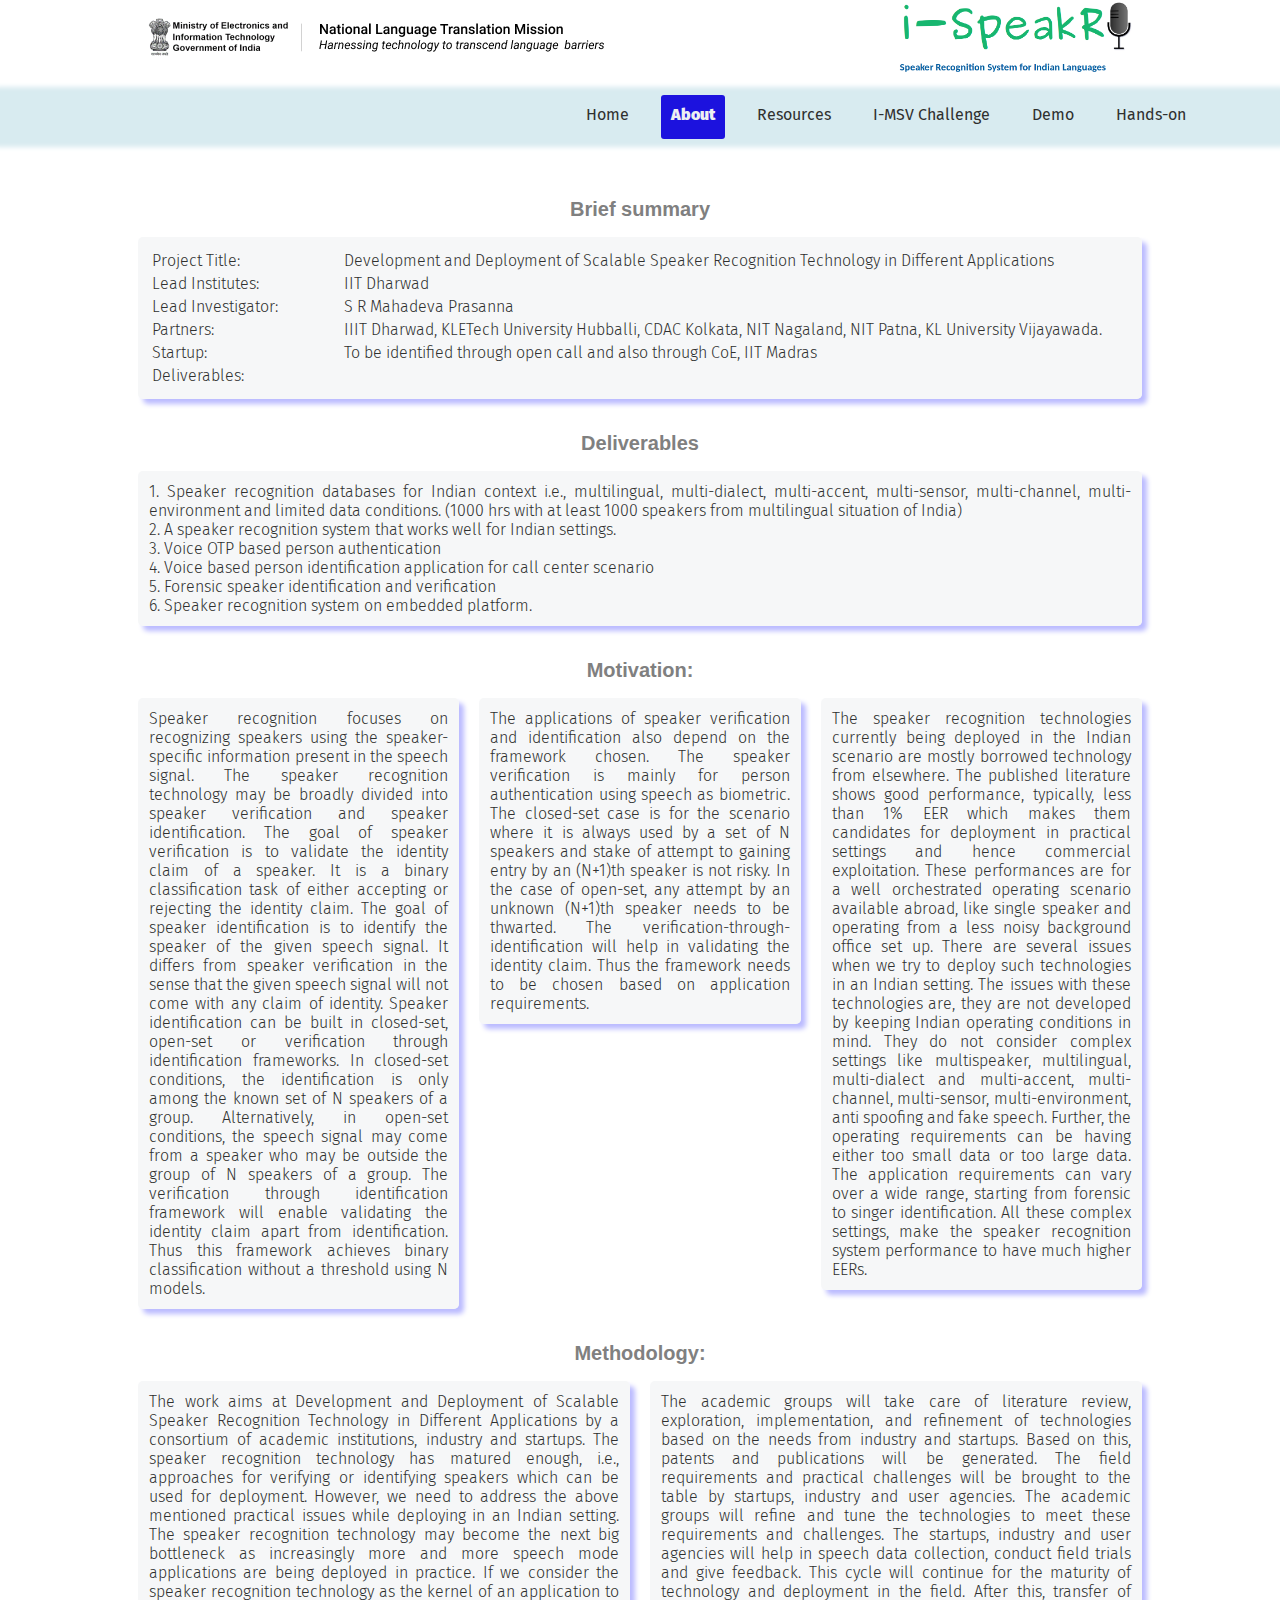
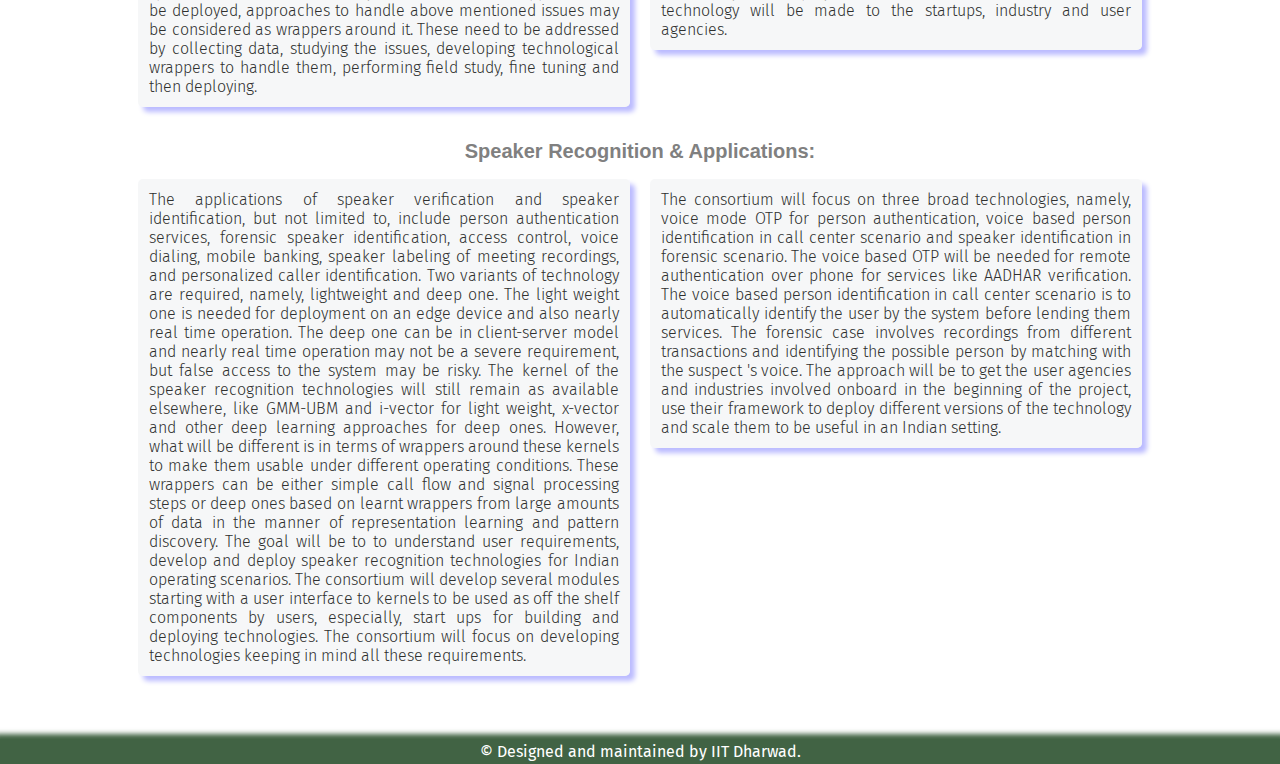
<file: about.html>
<!DOCTYPE html>
<html>
	<head>
<!--
		<meta name="viewport" content="width=device-width,initial-scale=1,shrink-to-fit=no">
-->
		<meta name="viewport" content="width=device-width,initial-scale=1,maximum-scale=1,user-scalable=no"/>
		<meta name="mobile-web-app-capable" content="yes"/>

		<meta http-equiv="content-type" content="text/html; charset=utf-8"/>
		<link rel="stylesheet" href="https://fonts.googleapis.com/css?family=Sofia|DynaPuff">
		<link rel="preconnect" href="https://fonts.googleapis.com">
		<link rel="preconnect" href="https://fonts.gstatic.com" crossorigin>
		<link href="https://fonts.googleapis.com/css2?family=Fira+Sans:wght@300&display=swap" rel="stylesheet">
		<link href="https://fonts.googleapis.com/css2?family=Josefin+Sans:ital,wght@1,500&display=swap" rel="stylesheet">
		<link href="https://fonts.googleapis.com/css2?family=Yanone+Kaffeesatz:ital,wght@1,500&display=swap" rel="stylesheet">
		<link href="https://fonts.googleapis.com/css2?family=Fira+Code:wght@300&display=swap" rel="stylesheet">

		<link rel="stylesheet" href="css/base_style.css">
		<link rel="icon" type="image/x-icon" href="images/i-SpeakR_icon2.ico">
		<title>i-SpeakR - About</title>
	</head>

	<body lang="en-IN">

		<div class="flex-container title_pane">
			<a href="https://www.meity.gov.in/national-language-translation-mission"><img src="images/gov-logo-1.png" alt="MeitY, GoI, logo" title="MeitY, GoI"></a>
			<a href="https://sr-meity.github.io/Manuals/"><img src="images/i-SpeakR_icon2.bmp" alt="i-SpeakR logo" title="i-SpeakR" height="75px"></a>
		</div>

		<div class="flex-container menu_pane">
			<div class="menu_items hyperlink" onclick="window.open('index.html', '_self');">
				Home
			</div>
			&emsp;
			<div class="menu_items hyperlink selected_menu">
				About
			</div>
			&emsp;
			<div class="menu_items hyperlink" onclick="window.open('resources.html', '_self');">
				Resources
			</div>
			&emsp;
			<div class="menu_items hyperlink" onclick="window.open('I-MSV.html', '_self');">
				I-MSV Challenge
			</div>
			&emsp;
			<div class="menu_items hyperlink" onclick="window.open('https://indicasv.iitdh.ac.in/', '_self');"> <!-- https://indicasv.iitdh.ac.in/ -->				Demo
			</div>
			&emsp;
			<div class="menu_items hyperlink" onclick="window.open('hands_on.html', '_self');">
				Hands-on
			</div>
			<div class="empty_menu_item">
			</div>
		</div>

		<div class="flex-container dashboard">
			<div class="content_space">				
				<div class="heading2">Brief summary</div>
				<div class="subsection">
					<div class="text">

						<table>
							<tr>
								<td class="left_col">Project Title:</td>
								<td class="right_col">Development and Deployment of Scalable Speaker Recognition Technology in Different Applications</td>
							</tr>
							<tr>
								<td class="left_col">Lead Institutes:</td>
								<td class="right_col">IIT Dharwad</td>
							</tr>
							<tr>
								<td class="left_col">Lead Investigator:</td>
								<td class="right_col">S R Mahadeva Prasanna</td>
							</tr>
							<tr>
								<td class="left_col">Partners:</td>
								<td class="right_col">IIIT Dharwad, KLETech University Hubballi, CDAC Kolkata, NIT Nagaland, NIT Patna, KL University Vijayawada.</td>
							</tr>
							<tr>
								<td class="left_col">Startup:</td>
								<td class="right_col">To be identified through open call and also through CoE, IIT Madras</td>
							</tr>
							<tr>
								<td class="left_col">Deliverables:</td>
								<td class="right_col">
								</td>
							</tr>
						</table>
						
					</div>
				</div>

				<div class="heading2">Deliverables</div>
				<div class="subsection">
					<div class="text">
						<p>1. Speaker recognition databases for Indian context i.e., multilingual, multi-dialect, multi-accent, multi-sensor, multi-channel, multi-environment and limited data conditions. (1000 hrs with at least 1000 speakers from multilingual situation of India)</p>
						<p>2. A speaker recognition system that works well for Indian settings.</p>
						<p>3. Voice OTP based person authentication </p>
						<p>4. Voice based person identification application for call center scenario</p>
						<p>5. Forensic speaker identification and verification</p> 
						<p>6. Speaker recognition system on embedded platform.</p>
					</div>
				</div>

				<div class="heading2">Motivation:</div>
				<div class="subsection">
					<div class="text">
						Speaker recognition focuses on recognizing speakers using the speaker-specific information present in the speech signal. The speaker recognition technology may be broadly divided into speaker verification and speaker identification. The goal of speaker verification is to validate the identity claim of a speaker. It is a binary classification task of either accepting or rejecting the identity claim. The goal of speaker identification is to identify the speaker of the given speech signal. It differs from speaker verification in the sense that the given speech signal will not come with any claim of identity. Speaker identification can be built in closed-set, open-set or verification through identification frameworks. In closed-set conditions, the identification is only among the known set of N speakers of a group.  Alternatively, in open-set conditions, the speech signal may come from a speaker who may be outside the group of N speakers of a group. The verification through identification framework will enable validating the identity claim apart from identification.  Thus this framework achieves binary classification without a threshold using N models.
					</div>

					<div class="text">
						The applications of speaker verification and identification also depend on the framework chosen. The speaker verification is mainly for person authentication using speech as biometric. The closed-set case is for the scenario where it is always used by a set of N speakers and stake of attempt to gaining entry by an (N+1)th speaker is not risky.  In the case of open-set, any attempt by an unknown (N+1)th speaker needs to be thwarted. The verification-through-identification will help in validating the identity claim. Thus the framework needs to be chosen based on application requirements. 
					</div>

					<div class="text">
						The speaker recognition technologies currently being deployed in the Indian scenario are mostly borrowed technology from elsewhere. The published literature shows good performance, typically, less than 1% EER which makes them candidates for deployment in practical settings and hence commercial exploitation. These performances are for a well orchestrated operating scenario available abroad,  like single speaker and operating from a less noisy background office set up. There are several issues when we try to deploy such technologies in an Indian setting. The issues with these technologies are, they are not developed by keeping Indian operating conditions in mind. They do not consider complex settings like multispeaker, multilingual, multi-dialect and multi-accent, multi-channel, multi-sensor, multi-environment, anti spoofing and fake speech.  Further, the operating requirements can be having either too small data or too large data. The application requirements can vary over a wide range, starting from forensic to singer identification.  All these complex settings, make the speaker recognition system performance to have much higher EERs. 
					</div>
				</div>

				<div class="heading2">Methodology:</div>
				<div class="subsection">
					<div class="text">
						The work aims at Development and Deployment of Scalable Speaker Recognition Technology in Different Applications by a consortium of academic institutions, industry and startups. The speaker recognition technology has matured enough, i.e., approaches for verifying or identifying speakers which can be used for deployment. However, we need to address the above mentioned practical issues while deploying in an Indian setting. The speaker recognition technology may become the next big bottleneck as increasingly more and more speech mode applications are being deployed in practice. If we consider the speaker recognition technology as the kernel of  an application to be deployed, approaches to handle above mentioned issues may be considered as wrappers around it. These need to be addressed by collecting data, studying the issues, developing technological wrappers to handle them, performing field study, fine tuning and then deploying. 
					</div>

					<div class="text">
						The academic groups will take care of literature review, exploration, implementation, and refinement of technologies based on the needs from industry and startups. Based on this, patents and publications will be generated. The field requirements and practical challenges will be brought to the table by startups, industry and user agencies. The academic groups will refine and tune the technologies to meet these requirements and challenges. The startups, industry and user agencies will help in speech data collection, conduct field trials and give feedback. This cycle will continue for the maturity of technology and deployment in the field. After this, transfer of technology will be made to the startups, industry and user agencies. 
					</div>
				</div>

				<div class="heading2">Speaker Recognition & Applications:</div>
				<div class="subsection">
					<div class="text">
						The applications of speaker verification and speaker identification, but not limited to, include person authentication services, forensic speaker identification, access control, voice dialing, mobile banking, speaker labeling of meeting recordings, and personalized caller identification. Two variants of technology are required, namely, lightweight and deep one. The light weight one is needed for deployment on an edge device and also nearly real time operation. The deep one can be in client-server model and nearly real time operation may not be a severe requirement, but false access to the system may be risky. The kernel of the speaker recognition technologies will still remain as available elsewhere, like GMM-UBM and i-vector for light weight, x-vector and other deep learning approaches for deep ones. However, what will be different is in terms of wrappers around these kernels to make them usable under different operating conditions. These wrappers can be either  simple call flow and signal processing steps or deep ones based on learnt wrappers from large amounts of data in the manner of representation learning and pattern discovery. The goal will be to to understand user requirements, develop and deploy speaker recognition technologies for Indian operating scenarios. The consortium will develop several modules starting with a user interface to kernels to be used as off the shelf components by users, especially, start ups for building and deploying technologies. The consortium will focus on developing technologies keeping in mind all these requirements. 
					</div>

					<div class="text">
						The consortium will focus on three broad technologies, namely, voice mode OTP for person authentication, voice based person identification in call center scenario and speaker identification in forensic scenario. The voice based OTP will be needed for remote authentication over phone for services like AADHAR verification. The voice based person identification in call center scenario is to automatically identify the user by the system before lending them services. The forensic case involves recordings from different transactions and identifying the possible person by matching with the suspect 's voice.  The approach will be to get the user agencies and industries involved onboard in the beginning of the project, use their framework to deploy different versions of the technology and scale them to be useful in an Indian setting.
					</div>
				</div>

			</div>
		</div>

		<div class="flex-container footer">
			<div>© Designed and maintained by IIT Dharwad.</div>
		</div>

	</body>
</html>
</file>
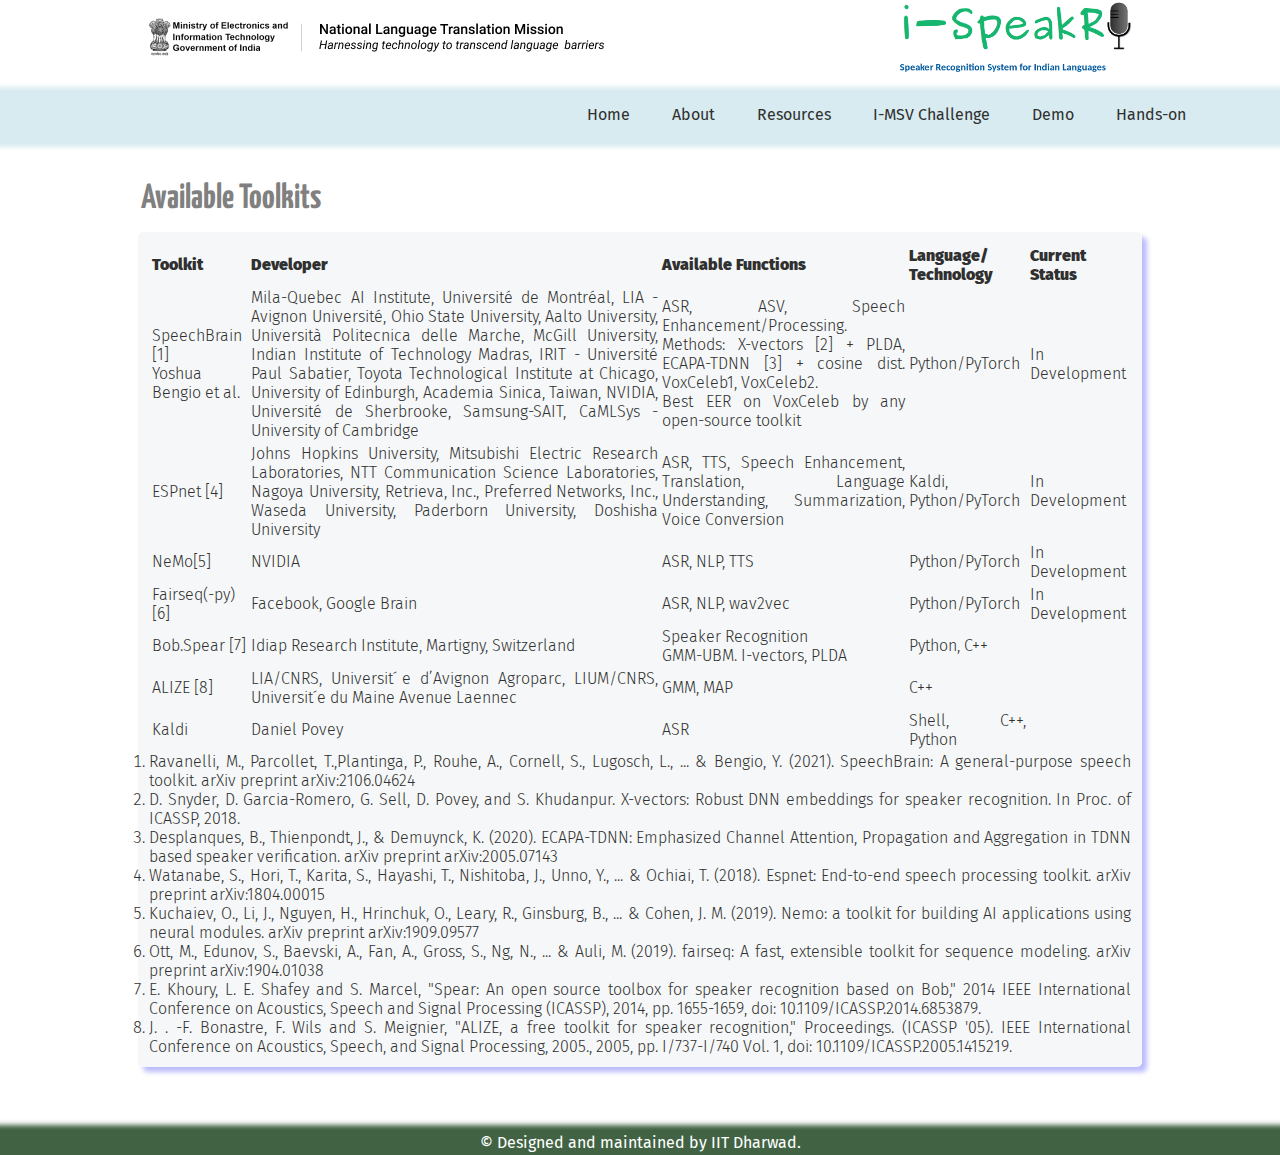
<file: Available_Toolkits.html>
<!DOCTYPE html>
<html>
	<head>
<!--
		<meta name="viewport" content="width=device-width,initial-scale=1,shrink-to-fit=no">
-->
		<meta name="viewport" content="width=device-width,initial-scale=1,maximum-scale=1,user-scalable=no"/>
		<meta name="mobile-web-app-capable" content="yes"/>

		<meta http-equiv="content-type" content="text/html; charset=utf-8"/>
		<link rel="stylesheet" href="https://fonts.googleapis.com/css?family=Sofia|DynaPuff">
		<link rel="preconnect" href="https://fonts.googleapis.com">
		<link rel="preconnect" href="https://fonts.gstatic.com" crossorigin>
		<link href="https://fonts.googleapis.com/css2?family=Fira+Sans:wght@300&display=swap" rel="stylesheet">
		<link href="https://fonts.googleapis.com/css2?family=Josefin+Sans:ital,wght@1,500&display=swap" rel="stylesheet">
		<link href="https://fonts.googleapis.com/css2?family=Yanone+Kaffeesatz:ital,wght@1,500&display=swap" rel="stylesheet">
		<link href="https://fonts.googleapis.com/css2?family=Fira+Code:wght@300&display=swap" rel="stylesheet">

		<link rel="stylesheet" href="css/base_style.css">
		<link rel="icon" type="image/x-icon" href="images/i-SpeakR_icon2.ico">
		<title>i-SpeakR - Available Toolkits</title>
	</head>

	<body lang="en-IN">

		<div class="flex-container title_pane">
			<a href="https://www.meity.gov.in/national-language-translation-mission"><img src="images/gov-logo-1.png" alt="MeitY, GoI, logo" title="MeitY, GoI"></a>
			<a href="https://sr-meity.github.io/Manuals/"><img src="images/i-SpeakR_icon2.bmp" alt="i-SpeakR logo" title="i-SpeakR" height="75px"></a>
		</div>

		<div class="flex-container menu_pane">
			<div class="menu_items hyperlink" onclick="window.open('index.html', '_self');">
				Home
			</div>
			&emsp;
			<div class="menu_items hyperlink" onclick="window.open('about.html', '_self');">
				About
			</div>
			&emsp;
			<div class="menu_items hyperlink" onclick="window.open('resources.html', '_self');">
				Resources
			</div>
			&emsp;
			<div class="menu_items hyperlink" onclick="window.open('I-MSV.html', '_self');">
				I-MSV Challenge
			</div>
			&emsp;
			<div class="menu_items hyperlink"  onclick="window.open('https://indicasv.iitdh.ac.in/', '_self');">
				Demo
			</div>
			&emsp;
			<div class="menu_items hyperlink" onclick="window.open('hands_on.html', '_self');">
				Hands-on
			</div>
			<div class="empty_menu_item">
			</div>
		</div>

		<div class="flex-container dashboard">
			<div class="content_space">				
				<div class="heading1">Available Toolkits</div>
				<div class="subsection">
					<div class="text">

						<table>
							<tr>
								<th><b>Toolkit</b></th>
								<th><b>Developer</b></th>
								<th><b>Available Functions</b></th>
								<th><b>Language/ Technology</b></th>
								<th><b>Current Status</b></th>
							</tr>
							<tr>
								<td>SpeechBrain [1] <br/>Yoshua Bengio et al.</td>
								<td>Mila-Quebec AI Institute, Université de Montréal, LIA - Avignon Université, Ohio State University, Aalto University, Università Politecnica delle Marche, McGill University, Indian Institute of Technology Madras, IRIT - Université Paul Sabatier, Toyota Technological Institute at Chicago, University of Edinburgh, Academia Sinica, Taiwan, NVIDIA, Université de Sherbrooke, Samsung-SAIT, 	CaMLSys - University of Cambridge</td>
								<td>ASR, ASV, Speech Enhancement/Processing.<br/>Methods: X-vectors [2] + PLDA, ECAPA-TDNN [3] + cosine dist. VoxCeleb1, VoxCeleb2.<br/>Best EER on VoxCeleb by any open-source toolkit</td>
								<td>Python/PyTorch</td>
								<td>In Development</td>
							</tr>
							<tr>
								<td>ESPnet [4]</td>
								<td>Johns Hopkins University, Mitsubishi Electric Research Laboratories, NTT Communication Science Laboratories, Nagoya  University, Retrieva, Inc., Preferred Networks, Inc., Waseda University, Paderborn University, Doshisha University</td>
								<td>ASR, TTS, Speech Enhancement, Translation, Language Understanding, Summarization, Voice Conversion</td>
								<td>Kaldi, Python/PyTorch</td>
								<td>In Development</td>
							</tr>
							<tr>
								<td>NeMo[5]</td>
								<td>NVIDIA</td>
								<td>ASR, NLP, TTS</td>
								<td>Python/PyTorch</td>
								<td>In Development</td>
							</tr>
							<tr>
								<td>Fairseq(-py) [6]</td>
								<td>Facebook, Google Brain</td>
								<td>ASR, NLP, wav2vec</td>
								<td>Python/PyTorch</td>
								<td>In Development</td>
							</tr>
							<tr>
								<td>Bob.Spear [7]</td>
								<td>Idiap Research Institute, Martigny, Switzerland</td>
								<td>Speaker Recognition<br/> GMM-UBM. I-vectors, PLDA</td>
								<td>Python, C++</td>
								<td></td>
							</tr>
							<tr>
								<td>ALIZE [8]</td>
								<td>LIA/CNRS, Universit ́e d’Avignon Agroparc, LIUM/CNRS, Universit ́e du Maine Avenue Laennec</td>
								<td>GMM, MAP</td>
								<td>C++</td>
								<td></td>
							</tr>
							<tr>
								<td>Kaldi</td>
								<td>Daniel Povey</td>
								<td>ASR</td>
								<td>Shell, C++, Python</td>
								<td>
								</td>
							</tr>
						</table>

						<ol>
							<li>
							Ravanelli, M., Parcollet, T.,Plantinga, P., Rouhe, A., Cornell, S., Lugosch, L., ... &amp; Bengio, Y. (2021). SpeechBrain: A general-purpose speech toolkit. arXiv preprint arXiv:2106.04624
							</li>

							<li>
							D. Snyder, D. Garcia-Romero, G. Sell, D. Povey, and S. Khudanpur. X-vectors: Robust DNN embeddings for speaker recognition. In Proc. of ICASSP, 2018.
							</li>

							<li>
							Desplanques, B., Thienpondt, J., &amp; Demuynck, K. (2020). ECAPA-TDNN: Emphasized Channel Attention, Propagation and
							Aggregation in TDNN based speaker verification. arXiv preprint arXiv:2005.07143
							</li>

							<li>
							Watanabe, S., Hori, T., Karita, S., Hayashi, T., Nishitoba, J., Unno, Y., ... &amp; Ochiai, T. (2018). Espnet: End-to-end speech
							processing toolkit. arXiv preprint arXiv:1804.00015
							</li>

							<li>
							Kuchaiev, O., Li, J., Nguyen, H., Hrinchuk, O., Leary, R., Ginsburg, B., ... &amp; Cohen, J. M. (2019). Nemo: a toolkit for building AI applications using neural modules. arXiv preprint arXiv:1909.09577
							</li>

							<li>
							Ott, M., Edunov, S., Baevski, A., Fan, A., Gross, S., Ng, N., ... &amp; Auli, M. (2019). fairseq: A fast, extensible toolkit for sequence modeling. arXiv preprint arXiv:1904.01038
							</li>

							<li>
							E. Khoury, L. E. Shafey and S. Marcel, &quot;Spear: An open source toolbox for speaker recognition based on Bob,&quot; 2014 IEEE International Conference on Acoustics, Speech and Signal Processing (ICASSP), 2014, pp. 1655-1659, doi: 10.1109/ICASSP.2014.6853879.
							</li>

							<li>
							J. . -F. Bonastre, F. Wils and S. Meignier, &quot;ALIZE, a free	toolkit for speaker recognition,&quot; Proceedings. (ICASSP '05).
							IEEE International Conference on Acoustics, Speech, and Signal 	Processing, 2005., 2005, pp. I/737-I/740 Vol. 1, doi:
							10.1109/ICASSP.2005.1415219.
							</li>

						</ol>

					</div>
				</div>

			</div>
		</div>

		<div class="flex-container footer">
			<div>© Designed and maintained by IIT Dharwad.</div>
		</div>

	</body>
</html>
</file>
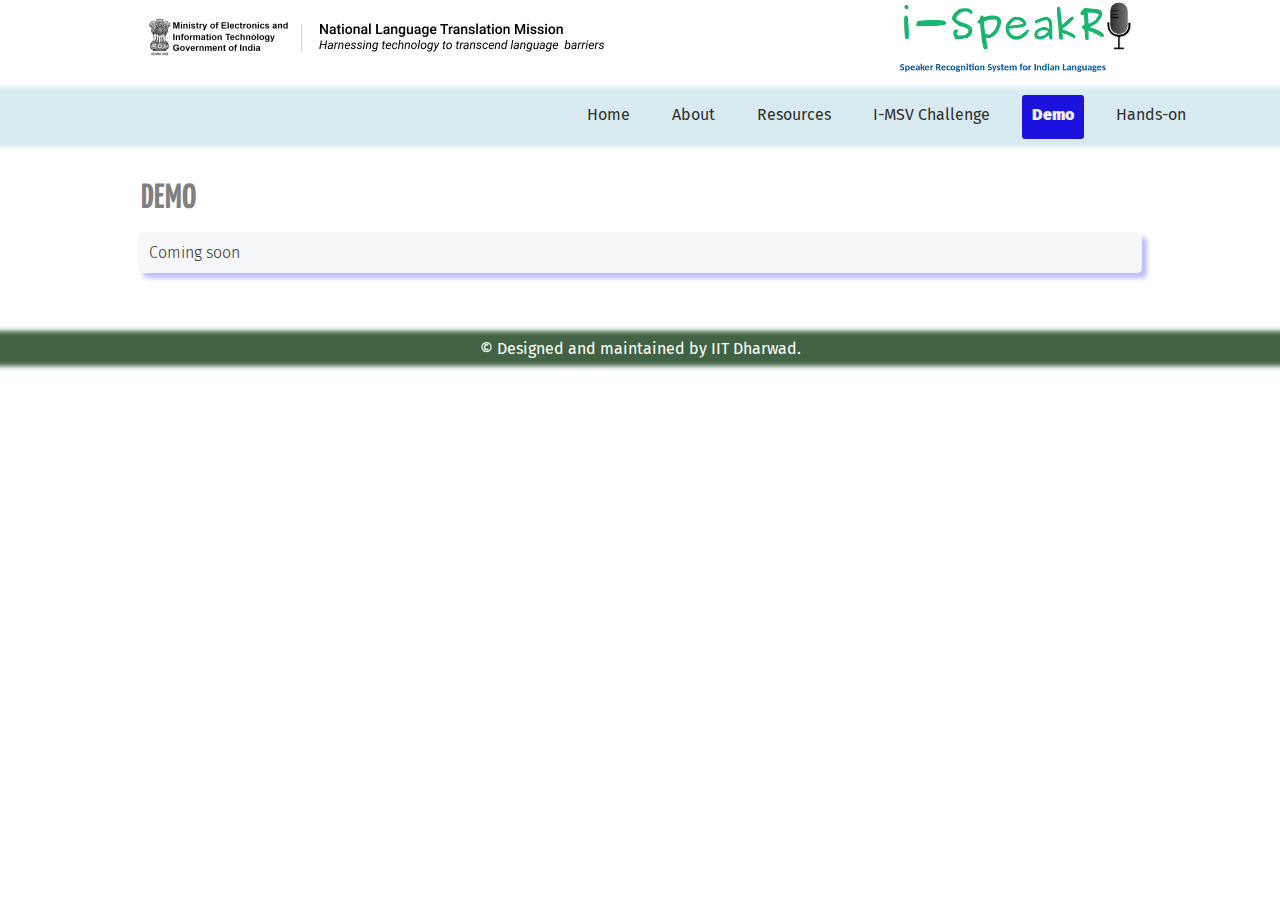
<file: demo.html>
<!DOCTYPE html>
<html>
	<head>
<!--
		<meta name="viewport" content="width=device-width,initial-scale=1,shrink-to-fit=no">
-->
		<meta name="viewport" content="width=device-width,initial-scale=1,maximum-scale=1,user-scalable=no"/>
		<meta name="mobile-web-app-capable" content="yes"/>

		<meta http-equiv="content-type" content="text/html; charset=utf-8"/>
		<link rel="stylesheet" href="https://fonts.googleapis.com/css?family=Sofia|DynaPuff">
		<link rel="preconnect" href="https://fonts.googleapis.com">
		<link rel="preconnect" href="https://fonts.gstatic.com" crossorigin>
		<link href="https://fonts.googleapis.com/css2?family=Fira+Sans:wght@300&display=swap" rel="stylesheet">
		<link href="https://fonts.googleapis.com/css2?family=Josefin+Sans:ital,wght@1,500&display=swap" rel="stylesheet">
		<link href="https://fonts.googleapis.com/css2?family=Yanone+Kaffeesatz:ital,wght@1,500&display=swap" rel="stylesheet">
		<link href="https://fonts.googleapis.com/css2?family=Fira+Code:wght@300&display=swap" rel="stylesheet">

		<link rel="stylesheet" href="css/base_style.css">
		<link rel="icon" type="image/x-icon" href="images/i-SpeakR_icon2.ico">
		<title>i-SpeakR - Demo</title>
	</head>

	<body lang="en-IN">

		<div class="flex-container title_pane">
			<a href="https://www.meity.gov.in/national-language-translation-mission"><img src="images/gov-logo-1.png" alt="MeitY, GoI, logo" title="MeitY, GoI"></a>
			<a href="https://sr-meity.github.io/Manuals/"><img src="images/i-SpeakR_icon2.bmp" alt="i-SpeakR logo" title="i-SpeakR" height="75px"></a>
		</div>

		<div class="flex-container menu_pane">
			<div class="menu_items hyperlink" onclick="window.open('index.html', '_self');">
				Home
			</div>
			&emsp;
			<div class="menu_items hyperlink" onclick="window.open('about.html', '_self');">
				About
			</div>
			&emsp;
			<div class="menu_items hyperlink" onclick="window.open('resources.html', '_self');">
				Resources
			</div>
			&emsp;
			<div class="menu_items hyperlink" onclick="window.open('I-MSV.html', '_self');">
				I-MSV Challenge
			</div>
			&emsp;
			<div class="menu_items hyperlink selected_menu">
				Demo
			</div>
			&emsp;
			<div class="menu_items hyperlink" onclick="window.open('hands_on.html', '_self');">
				Hands-on
			</div>
			<div class="empty_menu_item">
			</div>
		</div>

		<div class="flex-container dashboard">
			<div class="content_space">				
				<div class="heading1">DEMO</div>
				<div class="subsection">
					<div class="text">
						Coming soon	
					</div>
				</div>

			</div>
		</div>

		<div class="flex-container footer">
			<div>© Designed and maintained by IIT Dharwad.</div>
		</div>

	</body>
</html>
</file>
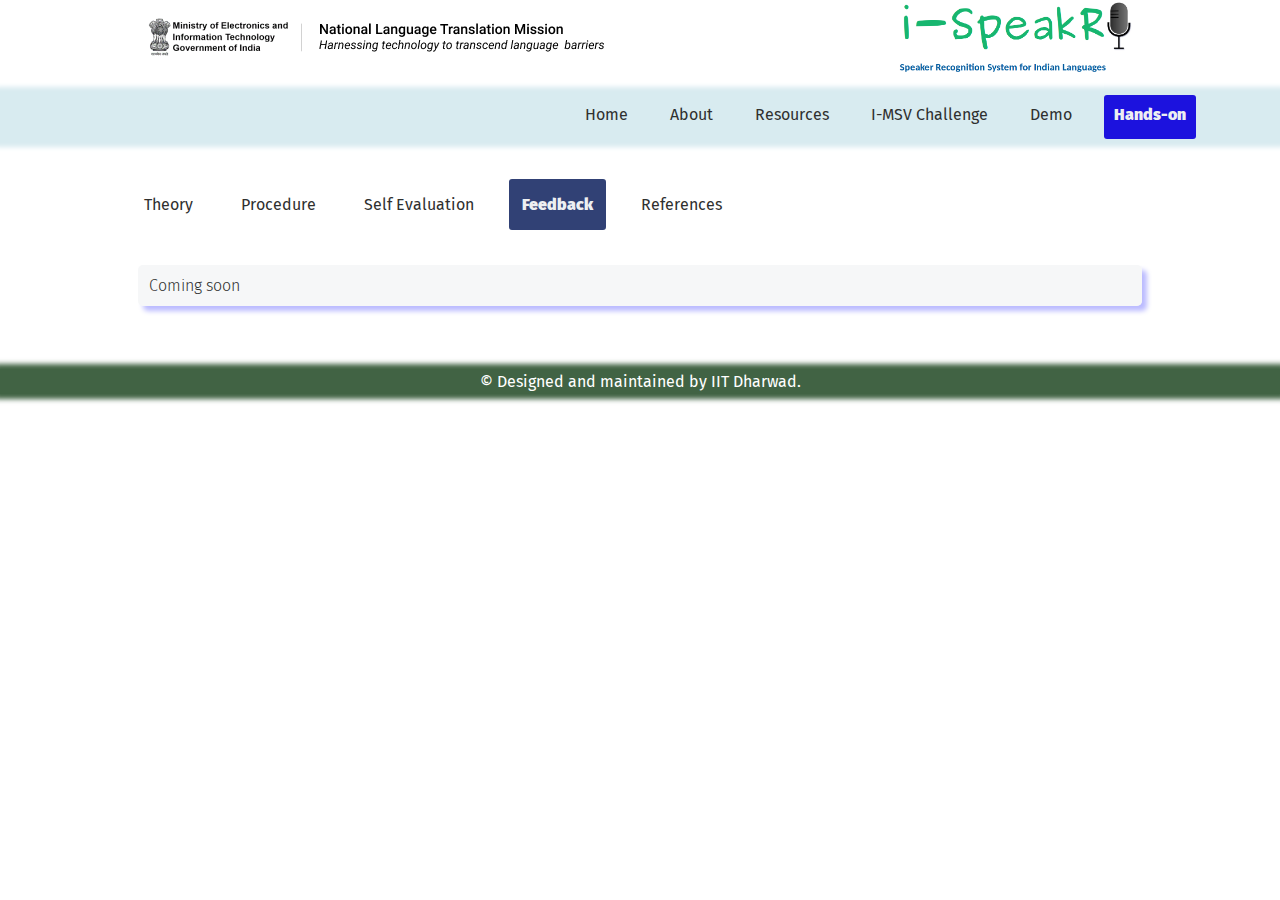
<file: feedback.html>
<!DOCTYPE html>
<html>
	<head>
<!--
		<meta name="viewport" content="width=device-width,initial-scale=1,shrink-to-fit=no">
-->
		<meta name="viewport" content="width=device-width,initial-scale=1,maximum-scale=1,user-scalable=no"/>
		<meta name="mobile-web-app-capable" content="yes"/>

		<meta http-equiv="content-type" content="text/html; charset=utf-8"/>
		<link rel="stylesheet" href="https://fonts.googleapis.com/css?family=Sofia|DynaPuff">
		<link rel="preconnect" href="https://fonts.googleapis.com">
		<link rel="preconnect" href="https://fonts.gstatic.com" crossorigin>
		<link href="https://fonts.googleapis.com/css2?family=Fira+Sans:wght@300&display=swap" rel="stylesheet">
		<link href="https://fonts.googleapis.com/css2?family=Josefin+Sans:ital,wght@1,500&display=swap" rel="stylesheet">
		<link href="https://fonts.googleapis.com/css2?family=Yanone+Kaffeesatz:ital,wght@1,500&display=swap" rel="stylesheet">
		<link href="https://fonts.googleapis.com/css2?family=Fira+Code:wght@300&display=swap" rel="stylesheet">

		<link rel="stylesheet" href="css/base_style.css">
		<link rel="stylesheet" href="css/handson.css">
		<link rel="icon" type="image/x-icon" href="images/i-SpeakR_icon2.ico">
		<title>i-SpeakR - Feedback</title>
	</head>

	<body lang="en-IN">

		<div class="flex-container title_pane">
			<a href="https://www.meity.gov.in/national-language-translation-mission"><img src="images/gov-logo-1.png" alt="MeitY, GoI, logo" title="MeitY, GoI"></a>
			<a href="https://sr-meity.github.io/Manuals/"><img src="images/i-SpeakR_icon2.bmp" alt="i-SpeakR logo" title="i-SpeakR" height="75px"></a>
		</div>

		<div class="flex-container menu_pane">
			<div class="menu_items hyperlink" onclick="window.open('index.html', '_self');">
				Home
			</div>
			&emsp;
			<div class="menu_items hyperlink" onclick="window.open('about.html', '_self');">
				About
			</div>
			&emsp;
			<div class="menu_items hyperlink" onclick="window.open('resources.html', '_self');">
				Resources
			</div>
			&emsp;
			<div class="menu_items hyperlink" onclick="window.open('I-MSV.html', '_self');"><!-- https://docs.google.com/document/d/1HWLw-77FtyDvZtOyU7r_3uWLRRvLRZIX/edit -->
				I-MSV Challenge
			</div>
			&emsp;
			<div class="menu_items hyperlink" onclick="window.open('https://indicasv.iitdh.ac.in/', '_self');">
				Demo
			</div>
			&emsp;
			<div class="menu_items hyperlink selected_menu">
				Hands-on
			</div>
			<div class="empty_menu_item">
			</div>
		</div>

		<div class="flex-container dashboard">
			<div class="content_space">
				<!--<div class="heading1">Hands-On</div>-->

				<div class="tier2_menu_pane">
					<div class="tier2_menu_items hyperlink" onclick="window.open('feedback.html', '_self');">
						Theory
					</div>
					&emsp;
					<div class="tier2_menu_items hyperlink" onclick="window.open('', '_self');">
						Procedure
					</div>
					&emsp;
					<div class="tier2_menu_items hyperlink" onclick="window.open('self_evaluation.html', '_self');">
						Self Evaluation
					</div>
					&emsp;
					<div class="tier2_menu_items hyperlink tier2_selected_menu">
						Feedback
					</div>
					&emsp;
					<div class="tier2_menu_items hyperlink" onclick="window.open('references.html', '_self');">
						References
					</div>
				</div>

				<div class="subsection">
					<div class="text">
						Coming soon	
					</div>
				</div>
			</div>

		</div>

		<div class="flex-container footer">
			<div>© Designed and maintained by IIT Dharwad.</div>
		</div>

	</body>
</html>
</file>
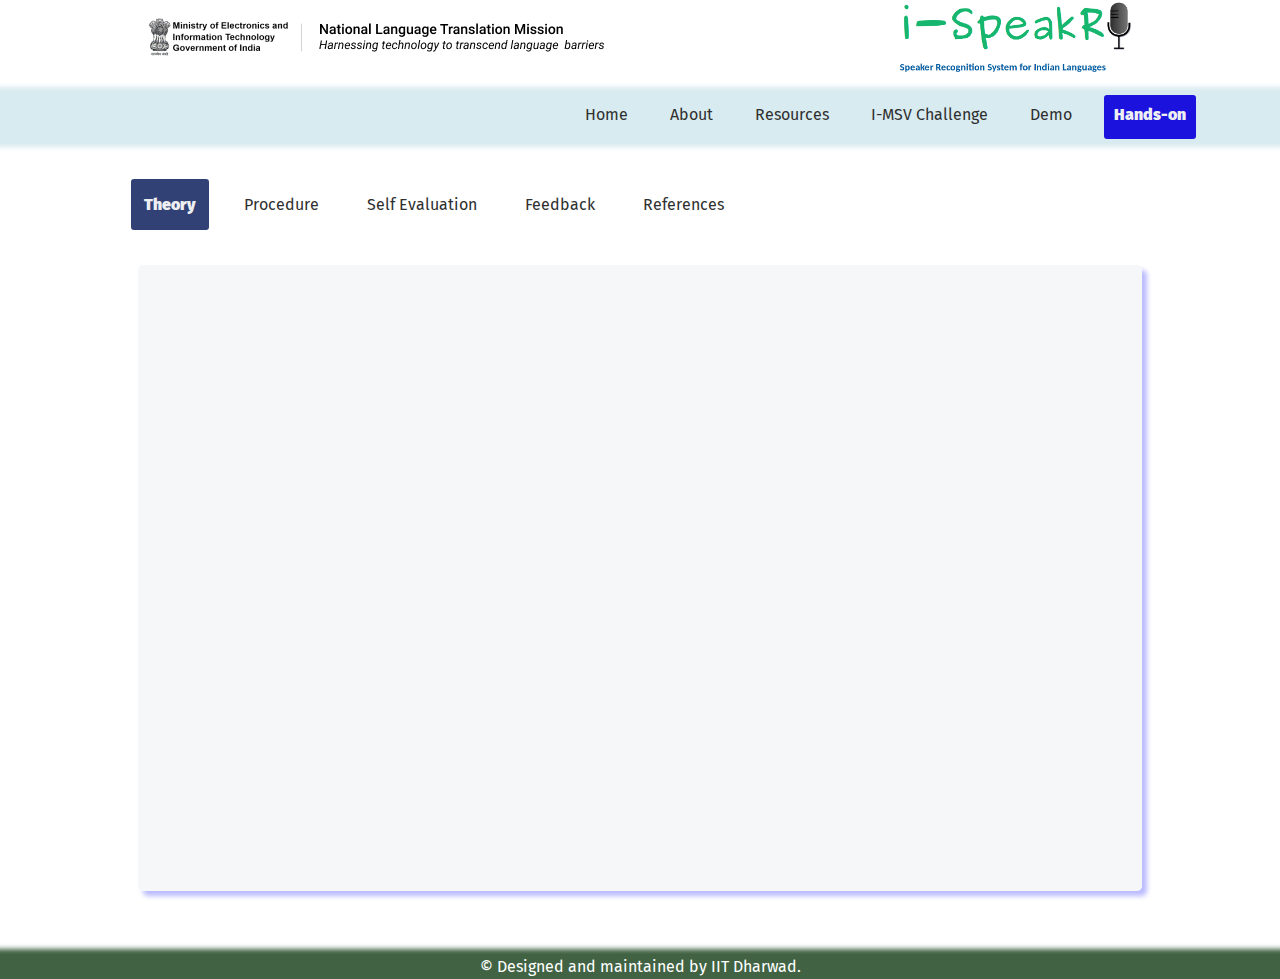
<file: hands_on.html>
<!DOCTYPE html>
<html>
	<head>
<!--
		<meta name="viewport" content="width=device-width,initial-scale=1,shrink-to-fit=no">
-->
		<meta name="viewport" content="width=device-width,initial-scale=1,maximum-scale=1,user-scalable=no"/>
		<meta name="mobile-web-app-capable" content="yes"/>

		<meta http-equiv="content-type" content="text/html; charset=utf-8"/>
		<link rel="stylesheet" href="https://fonts.googleapis.com/css?family=Sofia|DynaPuff">
		<link rel="preconnect" href="https://fonts.googleapis.com">
		<link rel="preconnect" href="https://fonts.gstatic.com" crossorigin>
		<link href="https://fonts.googleapis.com/css2?family=Fira+Sans:wght@300&display=swap" rel="stylesheet">
		<link href="https://fonts.googleapis.com/css2?family=Josefin+Sans:ital,wght@1,500&display=swap" rel="stylesheet">
		<link href="https://fonts.googleapis.com/css2?family=Yanone+Kaffeesatz:ital,wght@1,500&display=swap" rel="stylesheet">
		<link href="https://fonts.googleapis.com/css2?family=Fira+Code:wght@300&display=swap" rel="stylesheet">

		<link rel="stylesheet" href="css/base_style.css">
		<link rel="stylesheet" href="css/handson.css">
		<link rel="icon" type="image/x-icon" href="images/i-SpeakR_icon2.ico">
		<title>i-SpeakR - Hands-on</title>
	</head>

	<body lang="en-IN">

		<div class="flex-container title_pane">
			<a href="https://www.meity.gov.in/national-language-translation-mission"><img src="images/gov-logo-1.png" alt="MeitY, GoI, logo" title="MeitY, GoI"></a>
			<a href="https://sr-meity.github.io/Manuals/"><img src="images/i-SpeakR_icon2.bmp" alt="i-SpeakR logo" title="i-SpeakR" height="75px"></a>
		</div>

		<div class="flex-container menu_pane">
			<div class="menu_items hyperlink" onclick="window.open('index.html', '_self');">
				Home
			</div>
			&emsp;
			<div class="menu_items hyperlink" onclick="window.open('about.html', '_self');">
				About
			</div>
			&emsp;
			<div class="menu_items hyperlink" onclick="window.open('resources.html', '_self');">
				Resources
			</div>
			&emsp;
			<div class="menu_items hyperlink" onclick="window.open('I-MSV.html', '_self');">
				I-MSV Challenge
			</div>
			&emsp;
			<div class="menu_items hyperlink" onclick="window.open('https://indicasv.iitdh.ac.in/', '_self');">
				Demo
			</div>
			&emsp;
			<div class="menu_items hyperlink selected_menu">
				Hands-on
			</div>
			<div class="empty_menu_item">
			</div>
		</div>
		
		<div class="flex-container dashboard">
			<div class="content_space">
				<!--<div class="heading1">Hands-On</div>-->

				<div class="tier2_menu_pane">
					<div class="tier2_menu_items hyperlink tier2_selected_menu">
						Theory
					</div>
					&emsp;
					<div class="tier2_menu_items hyperlink" onclick="window.open('', '_self');">
						Procedure
					</div>
					&emsp;
					<div class="tier2_menu_items hyperlink" onclick="window.open('self_evaluation.html', '_self');">
						Self Evaluation
					</div>
					&emsp;
					<div class="tier2_menu_items hyperlink" onclick="window.open('feedback.html', '_self');">
						Feedback
					</div>
					&emsp;
					<div class="tier2_menu_items hyperlink" onclick="window.open('references.html', '_self');">
						References
					</div>
				</div>

				<div class="subsection">
					<div class="text">
						<embed src="https://en.wikipedia.org/wiki/Speaker_recognition" style="position: relative; width: 100%; height: 600px; z-index=-1;"/>
					</div>
				</div>
			</div>

		</div>

		<div class="flex-container footer">
			<div>© Designed and maintained by IIT Dharwad.</div>
		</div>

	</body>
</html>
</file>
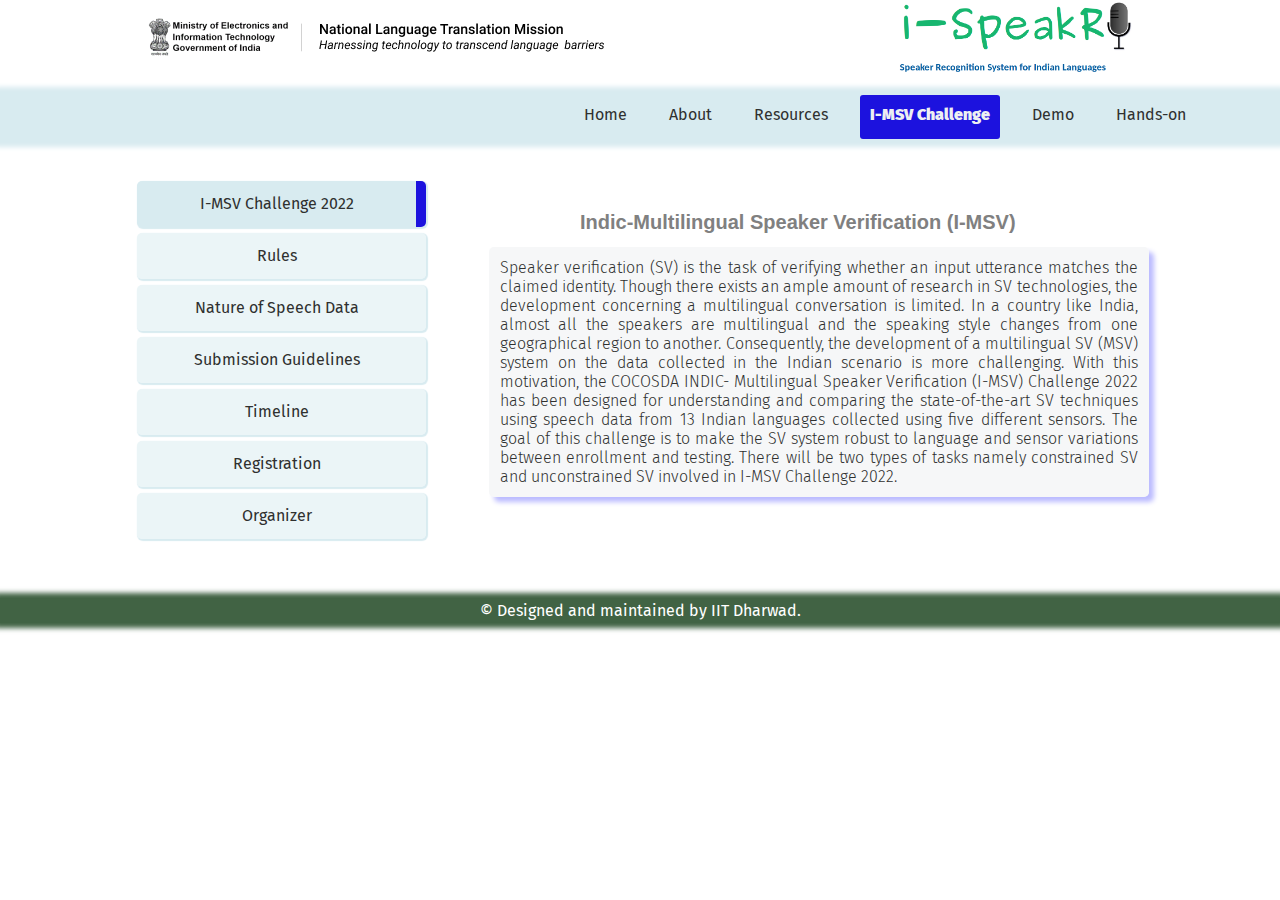
<file: I-MSV.html>
<!DOCTYPE html>
<html>
	<head>
<!--
		<meta name="viewport" content="width=device-width,initial-scale=1,shrink-to-fit=no">
-->
		<meta name="viewport" content="width=device-width,initial-scale=1,maximum-scale=1,user-scalable=no"/>
		<meta name="mobile-web-app-capable" content="yes"/>

		<meta http-equiv="content-type" content="text/html; charset=utf-8"/>
		<link rel="stylesheet" href="https://fonts.googleapis.com/css?family=Sofia|DynaPuff">
		<link rel="preconnect" href="https://fonts.googleapis.com">
		<link rel="preconnect" href="https://fonts.gstatic.com" crossorigin>
		<link href="https://fonts.googleapis.com/css2?family=Fira+Sans:wght@300&display=swap" rel="stylesheet">
		<link href="https://fonts.googleapis.com/css2?family=Josefin+Sans:ital,wght@1,500&display=swap" rel="stylesheet">
		<link href="https://fonts.googleapis.com/css2?family=Yanone+Kaffeesatz:ital,wght@1,500&display=swap" rel="stylesheet">
		<link href="https://fonts.googleapis.com/css2?family=Fira+Code:wght@300&display=swap" rel="stylesheet">

		<link rel="stylesheet" href="css/base_style.css">
		<link rel="stylesheet" href="css/i-msv.css">
		<link rel="icon" type="image/x-icon" href="images/i-SpeakR_icon2.ico">


		<title>i-SpeakR</title>

		<script type="text/javascript">
			function display_info(id){
				var els = document.getElementsByClassName("submenu_item");
				Array.prototype.forEach.call(els, function(el){
				    el.style.borderRight = "10px solid transparent";
				    el.style.backgroundColor = "rgba(216, 235, 240, 0.5)";
				});
				var els = document.getElementsByClassName("information_item");
				Array.prototype.forEach.call(els, function(el){
				    el.style.display = "none";
				});
				document.getElementById(id).style.borderRight = "10px solid rgba(28, 18, 222, 1)";
				document.getElementById(id).style.backgroundColor = "rgba(216, 235, 240, 1)";
				document.getElementById(id+"_info").style.display = "block";
			}
		</script>
	</head>

	<body lang="en-IN" onload="display_info('about')">

		<div class="flex-container title_pane">
			<a href="https://www.meity.gov.in/national-language-translation-mission"><img src="images/gov-logo-1.png" alt="MeitY, GoI, logo" title="MeitY, GoI"></a>
			<a href="https://sr-meity.github.io/Manuals/"><img src="images/i-SpeakR_icon2.bmp" alt="i-SpeakR logo" title="i-SpeakR" height="75px"></a>
		</div>

		<div class="flex-container menu_pane">
			<div class="menu_items hyperlink" onclick="window.open('index.html', '_self');">
				Home
			</div>
			&emsp;
			<div class="menu_items hyperlink" onclick="window.open('about.html', '_self');">
				About
			</div>
			&emsp;
			<div class="menu_items hyperlink" onclick="window.open('resources.html', '_self');">
				Resources
			</div>
			&emsp;
			<div class="menu_items hyperlink selected_menu">
				I-MSV Challenge
			</div>
			&emsp;
			<div class="menu_items hyperlink" onclick="window.open('https://indicasv.iitdh.ac.in/', '_self');">
				Demo
			</div>
			&emsp;
			<div class="menu_items hyperlink" onclick="window.open('hands_on.html', '_self');">
				Hands-on
			</div>
			<div class="empty_menu_item">
			</div>
		</div>


		<div class="flex_col dashboard">
			<!--<div class="heading1">Indic-Multilingual Speaker Verification (I-MSV)</div>-->
			<div class="content_space flex_row">				

				<div class="flex_col sub_menu">
					<div class="submenu_item hyperlink" id="about" onclick="display_info(this.id)">I-MSV Challenge 2022</div>
					<div class="submenu_item hyperlink" id="rules" onclick="display_info(this.id)"> Rules</div>
					<div class="submenu_item hyperlink" id="data" onclick="display_info(this.id)">Nature of Speech Data</div>
					<div class="submenu_item hyperlink" id="submission" onclick="display_info(this.id)">Submission Guidelines</div>
					<div class="submenu_item hyperlink" id="timeline" onclick="display_info(this.id)">Timeline</div>
					<div class="submenu_item hyperlink" id="registration" onclick="display_info(this.id)">Registration</div>
					<div class="submenu_item hyperlink" id="organizer" onclick="display_info(this.id)">Organizer</div>
				</div>

				<div class="information flex_col">
					<div class="information_item align_center" id="about_info" style="display: block;">
						<div class="heading2">Indic-Multilingual Speaker Verification (I-MSV)</div>
						<div class="text">
							Speaker verification (SV) is the task of verifying whether an input utterance matches the claimed identity.  Though there exists an ample amount of research in  SV technologies, the development concerning a multilingual conversation is limited.  In a country like India, almost all the speakers are multilingual and the speaking style changes from one geographical region to another.  Consequently,  the development of a multilingual SV (MSV) system on the data collected in the Indian scenario is more challenging.  With this motivation, the COCOSDA INDIC- Multilingual Speaker Verification (I-MSV) Challenge 2022 has been designed for understanding and comparing the state-of-the-art  SV techniques using speech data from 13 Indian languages collected using five different sensors. The goal of this challenge is to make the SV system robust to language and sensor variations between enrollment and testing. There will be two types of tasks namely constrained SV and unconstrained SV involved in I-MSV Challenge 2022.

						</div>
					</div>
					<div class="information_item" id="rules_info">
						<div class="text">
							The I-MLSV challenge consists of two tracks namely, Track 1 (Constrained SV) and Track 2 (Unconstrained SV). The evaluation rule for both the tracks is as follows:

							<ul>
							<li>Submissions other than the defined tasks will not be included in this challenge.  </li>
							 
							<li><b>Constrained SV</b>:   Participants are not allowed to use speech data other than the speech data released as a part of the constrained SV challenge for the development of the SV system.</li>
							 
							<li><b>Unconstrained SV</b>: Participants are free to use any publicly available speech data in addition to the audio data released as a part of unconstrained SV.</li>
							 
							<li><b>Metric for evaluation</b>: Equal Error Rate (EER) will be used as the metric for performance evaluation for the defined test scenarios.</li>
							 
							<li>Participating  teams need to share their final SV systems, along with a write-up in o-cocosda format (<a href="https://vlsp.org.vn/cocosda2022/paper-submission" target="_blank">Click here</a>), which should give a brief description about

							<ul>
							<li>The database used with appropriate citations</li>
							<li>Brief description of the methods used to build the system</li>
							<li>Github link with proper code structure and details</li>
							</ul>
							</li>
							</ul>
						</div>
					</div>
					<div class="information_item" id="data_info">
						<div class="text">
							<ul>
							<li><b>Developmental data</b>: Developmental data consists of speech data in Indian languages, collected in multiple sessions using five different sensors.</li>
							 
							<li><b>Enrolment data</b>: The Enrolment data consists of utterances from the English language captured in multiple sessions using only a headphone as the sensor.</li> 
							 
							<li><b>Public test data</b>: Public test data will be provided for two conditions namely, matched and mismatched test conditions.
							<ul>
							<li>Matched test condition: The language and sensor used for test data collection have remained the same as the enrolment data.</li>
							 
							<li>Mismatched test condition: The language and sensor used for test data collection differ from the enrolment data.</li>
							</ul> 
							</li>
							<li><b>Private test data</b>: In private test data, the test utterances are collected using different languages and five sensors, including the sensor used for collecting the enrollment data. The duration of test data varies from 10 to 60 sec.</li>
							</ul>
						</div>
					</div>
					<div class="information_item" id="submission_info">
						<div class="text">
							<ul>
							<li>Multiple submissions are allowed but under a limitation of each phase, the evaluation result is based on the submission having the lowest EER.</li>
							<li>The submission file comprises a header; a single line must contain 3 fields separated by tab character in the following format:<br/><br/>
							<b>test_wav [TAB] target_speaker_ID [TAB] similarity score [NEWLINE]</b><br/>
							**where<br/>
							test_wav - The test speech<br/>
							score - The similarity score is in the range of 0 to 1.<br/>
							<br/>
							For example:<br/>
							test_wav
							&nbsp;&nbsp;&nbsp;&nbsp;&nbsp;&nbsp;
							target_speaker_ID
							&nbsp;&nbsp;&nbsp;&nbsp;&nbsp;&nbsp;
							score<br/>
							abc.wav
							&nbsp;&nbsp;&nbsp;&nbsp;&nbsp;&nbsp;
							1001
							&nbsp;&nbsp;&nbsp;&nbsp;&nbsp;&nbsp;
							0.97285<br/>
							</li>
							</ul>						
						</div>
					</div>
					<div class="information_item" id="timeline_info">
						<div class="text">
							<table>
							<tr>
							<td>Challenge registration open </td><td> July 25th, 2022</td>
							</tr>
							<tr>
							<td>Release of training and developmental data </td><td> September 7th, 2022</td>
							</tr>
							<tr>
							<td>Release of public test data </td><td> September 15th, 2022</td>
							</tr>
							<tr>
							<td>Release of private test data </td><td> October 10th, 2022</td>
							</tr>
							<tr>
							<td>Submission of score opens </td><td> October 15th, 2022</td>
							</tr>
							<tr>
							<td>Announcing the Top 3 to be presented at the conference </td><td> October 20th, 2022</td>
							</tr>
							<tr>
							<td>Technical report submission </td><td> November 15th, 2022</td>
							</tr>
							<tr>
							<td>Announcing the ranking winners </td><td> November 24-26th, 2022</td>
							</tr>
							</table>
						</div>
					</div>
					<div class="information_item" id="registration_info">
						<div class="text">
							Click <a href="https://docs.google.com/forms/d/e/1FAIpQLSc6j07q-yaj8-spovmJXkQug2eVIlhfG7W-c-Y4f83TxW3ecg/viewform" target="_blank">here</a> to register for the I-MSV challenge.
						</div>
					</div>
					<div class="information_item" id="organizer_info">
						<div class="text">
							Team NLTM Speaker recognition, India<br/><br/><br/><br/>
							Google doc: <a href="https://docs.google.com/document/d/1HWLw-77FtyDvZtOyU7r_3uWLRRvLRZIX/edit" target="_blank">Click here</a><br/>
							Details about the team: <a href="https://sr-meity.github.io/Manuals/">Click here</a><br/>
							Regarding any queries, kindly write to us at <a href=mailto:jagabandhu.mishra.18@iitdh.ac.in">jagabandhu.mishra.18@iitdh.ac.in</a>
						</div>
					</div>
				</div>
			</div>
		</div>



		<div class="flex-container footer">
			<div>© Designed and maintained by IIT Dharwad.</div>
		</div>

	</body>
</html>
</file>
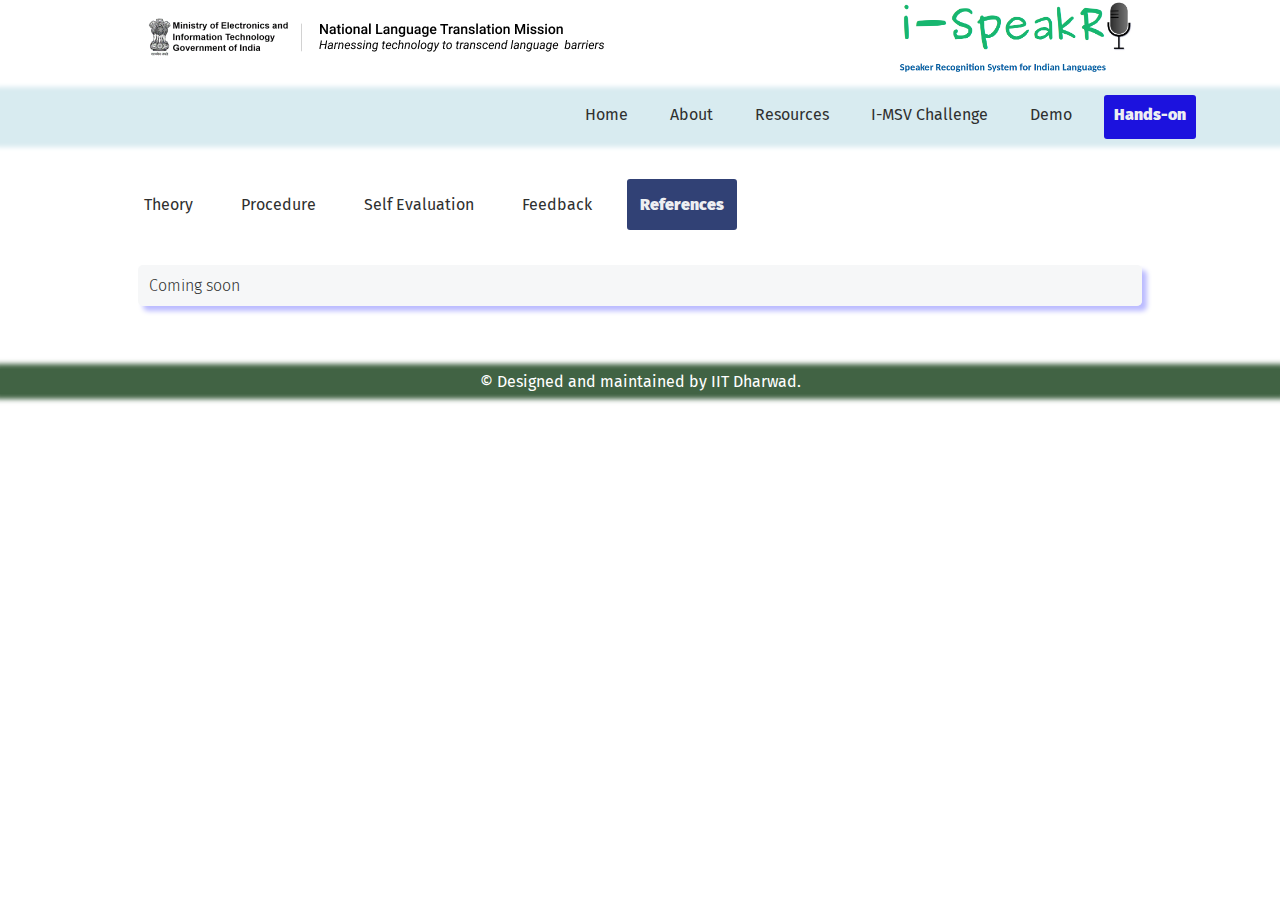
<file: references.html>
<!DOCTYPE html>
<html>
	<head>
<!--
		<meta name="viewport" content="width=device-width,initial-scale=1,shrink-to-fit=no">
-->
		<meta name="viewport" content="width=device-width,initial-scale=1,maximum-scale=1,user-scalable=no"/>
		<meta name="mobile-web-app-capable" content="yes"/>

		<meta http-equiv="content-type" content="text/html; charset=utf-8"/>
		<link rel="stylesheet" href="https://fonts.googleapis.com/css?family=Sofia|DynaPuff">
		<link rel="preconnect" href="https://fonts.googleapis.com">
		<link rel="preconnect" href="https://fonts.gstatic.com" crossorigin>
		<link href="https://fonts.googleapis.com/css2?family=Fira+Sans:wght@300&display=swap" rel="stylesheet">
		<link href="https://fonts.googleapis.com/css2?family=Josefin+Sans:ital,wght@1,500&display=swap" rel="stylesheet">
		<link href="https://fonts.googleapis.com/css2?family=Yanone+Kaffeesatz:ital,wght@1,500&display=swap" rel="stylesheet">
		<link href="https://fonts.googleapis.com/css2?family=Fira+Code:wght@300&display=swap" rel="stylesheet">

		<link rel="stylesheet" href="css/base_style.css">
		<link rel="stylesheet" href="css/handson.css">
		<link rel="icon" type="image/x-icon" href="images/i-SpeakR_icon2.ico">
		<title>i-SpeakR - References</title>
	</head>

	<body lang="en-IN">

		<div class="flex-container title_pane">
			<a href="https://www.meity.gov.in/national-language-translation-mission"><img src="images/gov-logo-1.png" alt="MeitY, GoI, logo" title="MeitY, GoI"></a>
			<a href="https://sr-meity.github.io/Manuals/"><img src="images/i-SpeakR_icon2.bmp" alt="i-SpeakR logo" title="i-SpeakR" height="75px"></a>
		</div>

		<div class="flex-container menu_pane">
			<div class="menu_items hyperlink" onclick="window.open('index.html', '_self');">
				Home
			</div>
			&emsp;
			<div class="menu_items hyperlink" onclick="window.open('about.html', '_self');">
				About
			</div>
			&emsp;
			<div class="menu_items hyperlink" onclick="window.open('resources.html', '_self');">
				Resources
			</div>
			&emsp;
			<div class="menu_items hyperlink" onclick="window.open('I-MSV.html', '_self');">
				I-MSV Challenge
			</div>
			&emsp;
			<div class="menu_items hyperlink" onclick="window.open('https://indicasv.iitdh.ac.in/', '_self');">
				Demo
			</div>
			&emsp;
			<div class="menu_items hyperlink selected_menu">
				Hands-on
			</div>
			<div class="empty_menu_item">
			</div>
		</div>

		<div class="flex-container dashboard">
			<div class="content_space">
				<!--<div class="heading1">Hands-On</div>-->

				<div class="tier2_menu_pane">
					<div class="tier2_menu_items hyperlink" onclick="window.open('hands_on.html', '_self');">
						Theory
					</div>
					&emsp;
					<div class="tier2_menu_items hyperlink" onclick="window.open('', '_self');">
						Procedure
					</div>
					&emsp;
					<div class="tier2_menu_items hyperlink" onclick="window.open('self_evaluation.html', '_self');">
						Self Evaluation
					</div>
					&emsp;
					<div class="tier2_menu_items hyperlink" onclick="window.open('feedback.html', '_self');">
						Feedback
					</div>
					&emsp;
					<div class="tier2_menu_items hyperlink tier2_selected_menu">
						References
					</div>
				</div>

				<div class="subsection">
					<div class="text">
						Coming soon	
					</div>
				</div>
			</div>

		</div>

		<div class="flex-container footer">
			<div>© Designed and maintained by IIT Dharwad.</div>
		</div>

	</body>
</html>
</file>
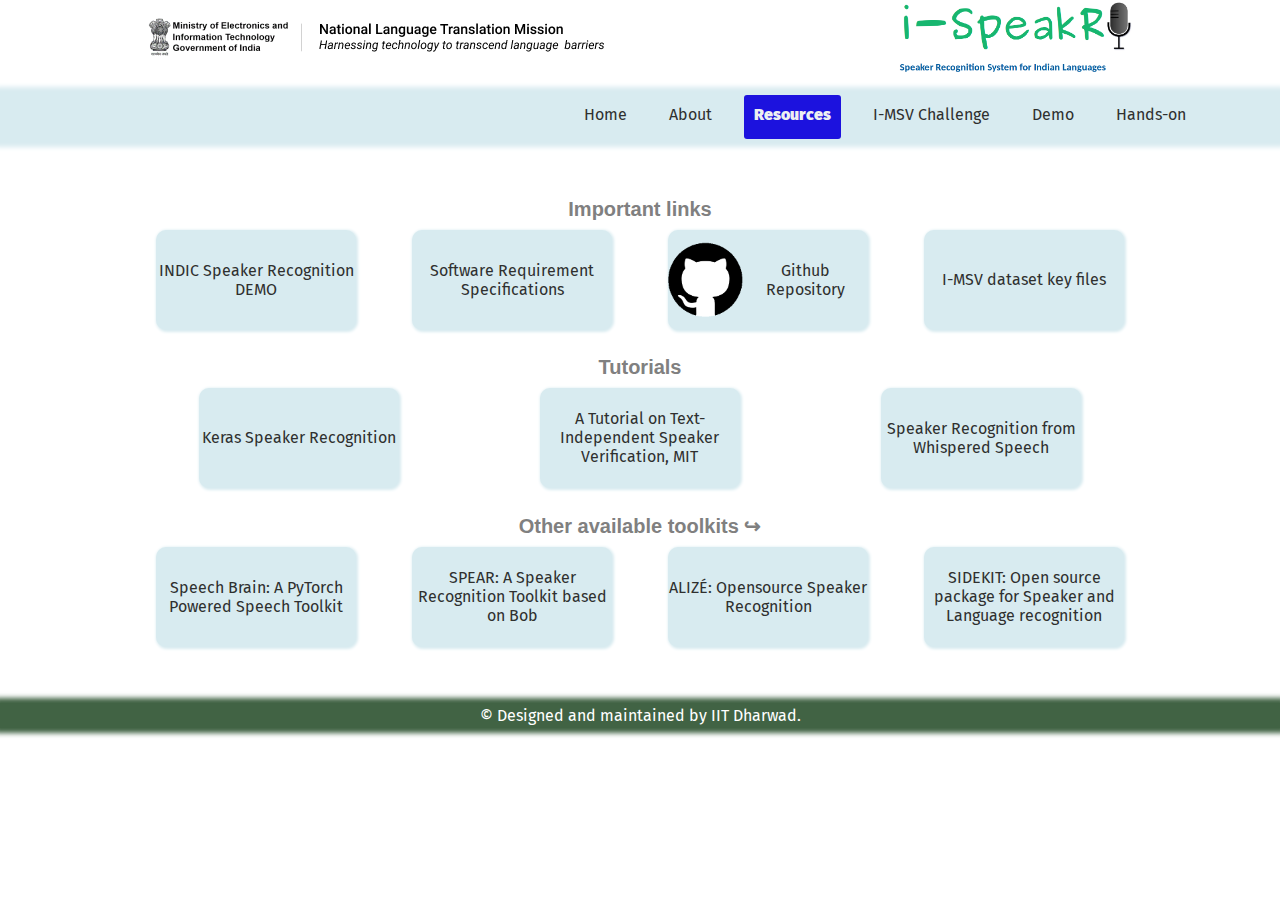
<file: resources.html>
<!DOCTYPE html>
<html>
	<head>
<!--
		<meta name="viewport" content="width=device-width,initial-scale=1,shrink-to-fit=no">
-->
		<meta name="viewport" content="width=device-width,initial-scale=1,maximum-scale=1,user-scalable=no"/>
		<meta name="mobile-web-app-capable" content="yes"/>

		<meta http-equiv="content-type" content="text/html; charset=utf-8"/>
		<link rel="stylesheet" href="https://fonts.googleapis.com/css?family=Sofia|DynaPuff">
		<link rel="preconnect" href="https://fonts.googleapis.com">
		<link rel="preconnect" href="https://fonts.gstatic.com" crossorigin>
		<link href="https://fonts.googleapis.com/css2?family=Fira+Sans:wght@300&display=swap" rel="stylesheet">
		<link href="https://fonts.googleapis.com/css2?family=Josefin+Sans:ital,wght@1,500&display=swap" rel="stylesheet">
		<link href="https://fonts.googleapis.com/css2?family=Yanone+Kaffeesatz:ital,wght@1,500&display=swap" rel="stylesheet">
		<link href="https://fonts.googleapis.com/css2?family=Fira+Code:wght@300&display=swap" rel="stylesheet">

		<link rel="stylesheet" href="css/base_style.css">
		<link rel="icon" type="image/x-icon" href="images/i-SpeakR_icon2.ico">
		<title>i-SpeakR - Resources</title>
		<script>
			function hover() {
				document.getElementById('github_logo').setAttribute('src', 'images/github_logo2.png');
			}

			function unhover() {
				document.getElementById('github_logo').setAttribute('src', 'images/github_logo.png');
			}
		</script>
	</head>

	<body lang="en-IN">

		<div class="flex-container title_pane">
			<a href="https://www.meity.gov.in/national-language-translation-mission"><img src="images/gov-logo-1.png" alt="MeitY, GoI, logo" title="MeitY, GoI"></a>
			<a href="https://sr-meity.github.io/Manuals/"><img src="images/i-SpeakR_icon2.bmp" alt="i-SpeakR logo" title="i-SpeakR" height="75px"></a>
		</div>

		<div class="flex-container menu_pane">
			<div class="menu_items hyperlink" onclick="window.open('index.html', '_self');">
				Home
			</div>
			&emsp;
			<div class="menu_items hyperlink" onclick="window.open('about.html', '_self');">
				About
			</div>
			&emsp;
			<div class="menu_items hyperlink selected_menu">
				Resources
			</div>
			&emsp;
			<div class="menu_items hyperlink" onclick="window.open('I-MSV.html', '_self');">
				I-MSV Challenge
			</div>
			&emsp;
			<div class="menu_items hyperlink" onclick="window.open('https://indicasv.iitdh.ac.in/', '_self');">
				Demo
			</div>
			&emsp;
			<div class="menu_items hyperlink" onclick="window.open('hands_on.html', '_self');">
				Hands-on
			</div>
			<div class="empty_menu_item">
			</div>
		</div>

		<div class="flex-container dashboard">
			<div class="content_space">				
				<!--<div class="heading1">Resources</div>-->
				<div class="heading2">Important links</div>
				<div class="subsection flex_container">

					<div class="display_tablet hyperlink" onclick="window.open('https://indicasv.iitdh.ac.in/', '_blank');">
						INDIC Speaker Recognition DEMO
					</div>
					<div class="display_tablet hyperlink" onclick="window.open('SRS.html', '_blank');">
						Software Requirement Specifications
					</div>
					<div class="display_tablet hyperlink" onclick="window.open('https://github.com/SR-MEiTY/i-SpeakR', '_blank');" onmouseover="hover();" onmouseout="unhover();">
						<img id="github_logo" src="images/github_logo.png"  alt="Github Repo" title="Github Repo" height="75px">
						Github Repository
					</div>
					<div class="display_tablet hyperlink" onclick="window.open('data/key_files_edited.zip', '_blank');">
						I-MSV dataset key files
					</div>
				</div>


				<div class="heading2">Tutorials</div>
				<div class="subsection">

					<div class="display_tablet hyperlink" onclick="window.open('https://keras.io/examples/audio/speaker_recognition_using_cnn/', '_blank');">
						Keras Speaker Recognition
					</div>
					<div class="display_tablet hyperlink" onclick="window.open('https://dspace.mit.edu/handle/1721.1/70480', '_blank');">
						A Tutorial on Text-Independent Speaker Verification, MIT
					</div>
					<div class="display_tablet hyperlink" onclick="window.open('https://www.sciencedirect.com/science/article/pii/S0167639317302637', '_blank');">
						Speaker Recognition from Whispered Speech
					</div>

				</div>


				<div class="heading2" onclick="window.open('Available_Toolkits.html', '_blank');" style="cursor: pointer;">Other available toolkits &#8618;</div>
				<div class="subsection">

					<div class="display_tablet hyperlink" onclick="window.open('https://speechbrain.github.io/', '_blank');">
						Speech Brain: A PyTorch Powered Speech Toolkit
					</div>
					<div class="display_tablet hyperlink" onclick="window.open('https://www.idiap.ch/software/bob/docs/bob/bob.bio.spear/stable/index.html', '_blank');">
						SPEAR: A Speaker Recognition Toolkit based on Bob
					</div>
					<div class="display_tablet hyperlink" onclick="window.open('https://alize.univ-avignon.fr/', '_blank');">
						ALIZÉ: Opensource Speaker Recognition
					</div>
					<div class="display_tablet hyperlink" onclick="window.open('https://projets-lium.univ-lemans.fr/sidekit/', '_blank');">
						SIDEKIT: Open source package for Speaker and Language recognition
					</div>


				</div>
			</div>
		</div>

		<div class="flex-container footer">
			<div>© Designed and maintained by IIT Dharwad.</div>
		</div>

	</body>
</html>
</file>
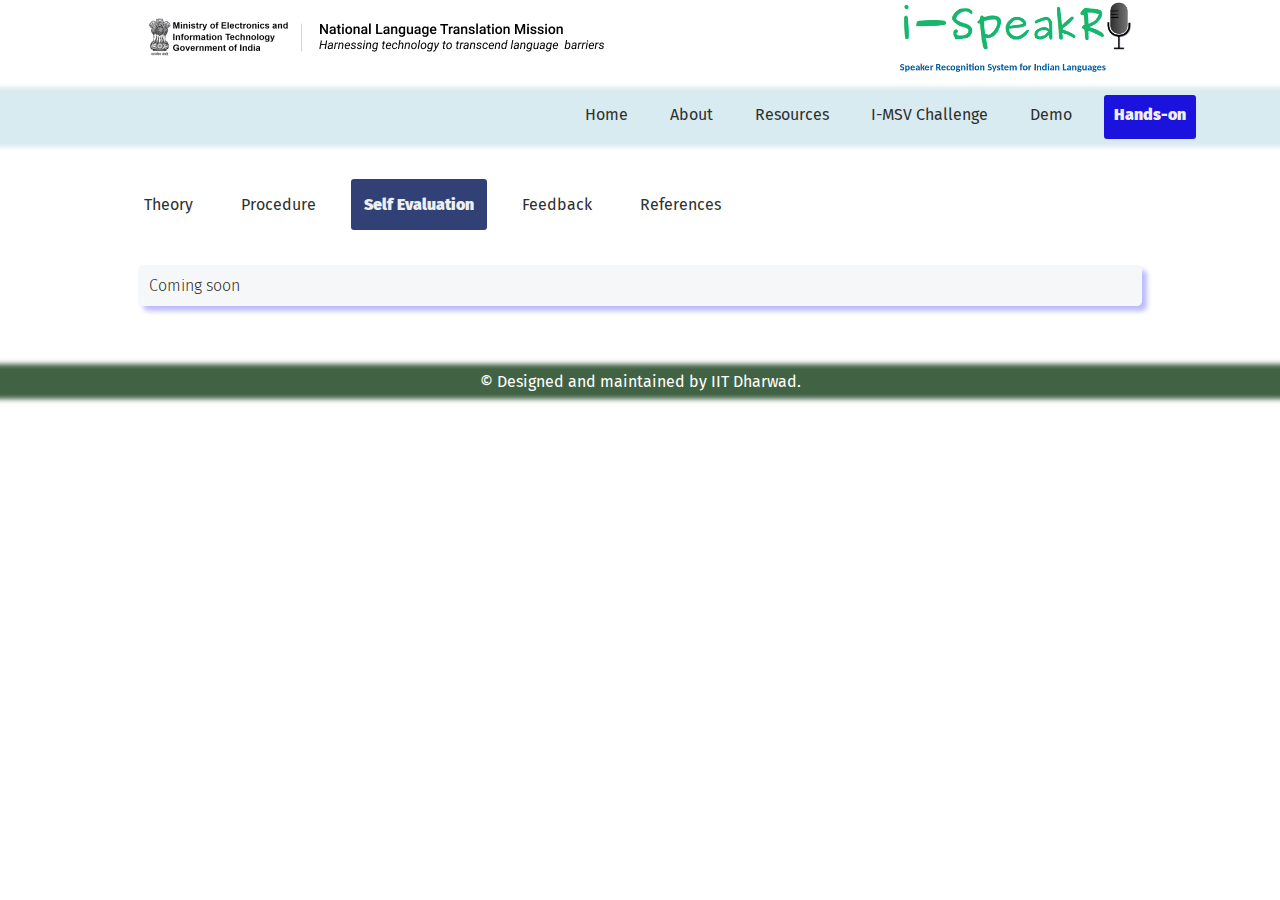
<file: self_evaluation.html>
<!DOCTYPE html>
<html>
	<head>
<!--
		<meta name="viewport" content="width=device-width,initial-scale=1,shrink-to-fit=no">
-->
		<meta name="viewport" content="width=device-width,initial-scale=1,maximum-scale=1,user-scalable=no"/>
		<meta name="mobile-web-app-capable" content="yes"/>

		<meta http-equiv="content-type" content="text/html; charset=utf-8"/>
		<link rel="stylesheet" href="https://fonts.googleapis.com/css?family=Sofia|DynaPuff">
		<link rel="preconnect" href="https://fonts.googleapis.com">
		<link rel="preconnect" href="https://fonts.gstatic.com" crossorigin>
		<link href="https://fonts.googleapis.com/css2?family=Fira+Sans:wght@300&display=swap" rel="stylesheet">
		<link href="https://fonts.googleapis.com/css2?family=Josefin+Sans:ital,wght@1,500&display=swap" rel="stylesheet">
		<link href="https://fonts.googleapis.com/css2?family=Yanone+Kaffeesatz:ital,wght@1,500&display=swap" rel="stylesheet">
		<link href="https://fonts.googleapis.com/css2?family=Fira+Code:wght@300&display=swap" rel="stylesheet">

		<link rel="stylesheet" href="css/base_style.css">
		<link rel="stylesheet" href="css/handson.css">
		<link rel="icon" type="image/x-icon" href="images/i-SpeakR_icon2.ico">
		<title>i-SpeakR - Self-Evaluation</title>
	</head>

	<body lang="en-IN">

		<div class="flex-container title_pane">
			<a href="https://www.meity.gov.in/national-language-translation-mission"><img src="images/gov-logo-1.png" alt="MeitY, GoI, logo" title="MeitY, GoI"></a>
			<a href="https://sr-meity.github.io/Manuals/"><img src="images/i-SpeakR_icon2.bmp" alt="i-SpeakR logo" title="i-SpeakR" height="75px"></a>
		</div>

		<div class="flex-container menu_pane">
			<div class="menu_items hyperlink" onclick="window.open('index.html', '_self');">
				Home
			</div>
			&emsp;
			<div class="menu_items hyperlink" onclick="window.open('about.html', '_self');">
				About
			</div>
			&emsp;
			<div class="menu_items hyperlink" onclick="window.open('resources.html', '_self');">
				Resources
			</div>
			&emsp;
			<div class="menu_items hyperlink" onclick="window.open('I-MSV.html', '_self');">
				I-MSV Challenge
			</div>
			&emsp;
			<div class="menu_items hyperlink" onclick="window.open('https://indicasv.iitdh.ac.in/', '_self');">
				Demo
			</div>
			&emsp;
			<div class="menu_items hyperlink selected_menu">
				Hands-on
			</div>
			<div class="empty_menu_item">
			</div>
		</div>

		<div class="flex-container dashboard">
			<div class="content_space">
				<!--<div class="heading1">Hands-On</div>-->

				<div class="tier2_menu_pane">
					<div class="tier2_menu_items hyperlink" onclick="window.open('hands_on.html', '_self');">
						Theory
					</div>
					&emsp;
					<div class="tier2_menu_items hyperlink" onclick="window.open('', '_self');">
						Procedure
					</div>
					&emsp;
					<div class="tier2_menu_items hyperlink tier2_selected_menu">
						Self Evaluation
					</div>
					&emsp;
					<div class="tier2_menu_items hyperlink" onclick="window.open('feedback.html', '_self');">
						Feedback
					</div>
					&emsp;
					<div class="tier2_menu_items hyperlink" onclick="window.open('references.html', '_self');">
						References
					</div>
				</div>

				<div class="subsection">
					<div class="text">
						Coming soon	
					</div>
				</div>
			</div>

		</div>

		<div class="flex-container footer">
			<div>© Designed and maintained by IIT Dharwad.</div>
		</div>

	</body>
</html>
</file>
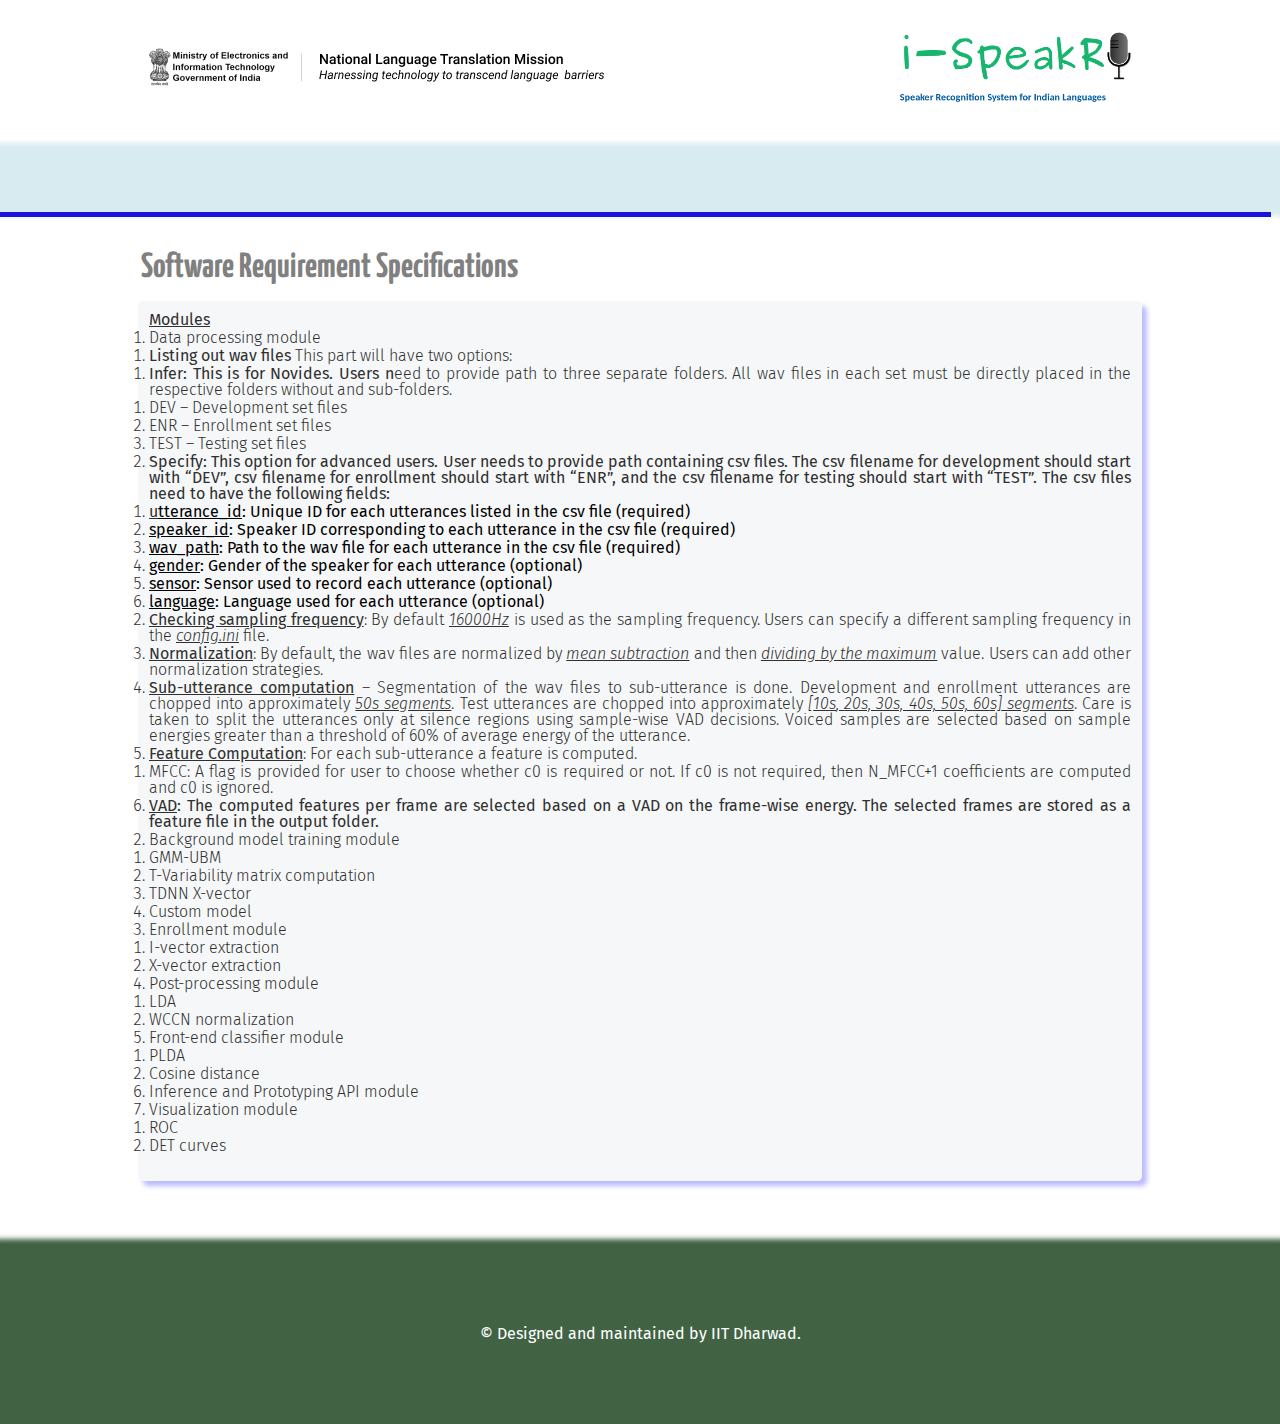
<file: SRS.html>
<html>
	<head>
<!--
		<meta name="viewport" content="width=device-width,initial-scale=1,shrink-to-fit=no">
-->
		<meta name="viewport" content="width=device-width,initial-scale=1,maximum-scale=1,user-scalable=no"/>
		<meta name="mobile-web-app-capable" content="yes"/>

		<meta http-equiv="content-type" content="text/html; charset=utf-8"/>
		<link rel="stylesheet" href="https://fonts.googleapis.com/css?family=Sofia|DynaPuff">
		<link rel="preconnect" href="https://fonts.googleapis.com">
		<link rel="preconnect" href="https://fonts.gstatic.com" crossorigin>
		<link href="https://fonts.googleapis.com/css2?family=Fira+Sans:wght@300&display=swap" rel="stylesheet">
		<link href="https://fonts.googleapis.com/css2?family=Josefin+Sans:ital,wght@1,500&display=swap" rel="stylesheet">
		<link href="https://fonts.googleapis.com/css2?family=Yanone+Kaffeesatz:ital,wght@1,500&display=swap" rel="stylesheet">
		<link href="https://fonts.googleapis.com/css2?family=Fira+Code:wght@300&display=swap" rel="stylesheet">

		<link rel="stylesheet" href="css/base_style.css">
		<link rel="icon" type="image/x-icon" href="images/i-SpeakR_icon2.ico">
		<title>i-SpeakR - Software Requirement Specification</title>
	</head>

	<body lang="en-IN">

		<div class="flex-container title_pane">
			<a href="https://www.meity.gov.in/national-language-translation-mission"><img src="images/gov-logo-1.png" alt="MeitY, GoI, logo" title="MeitY, GoI"></a>
			<a href="https://sr-meity.github.io/Manuals/"><img src="images/i-SpeakR_icon2.bmp" alt="i-SpeakR logo" title="i-SpeakR" height="75px"></a>
		</div>

		<div class="flex-container menu_pane">
			<div class="menu_items hyperlink" onclick="window.open('index.html', '_self');">
				Home
			</div>
			&emsp;
			<div class="menu_items hyperlink" onclick="window.open('about.html', '_self');">
				About
			</div>
			&emsp;
			<div class="menu_items hyperlink" onclick="window.open('resources.html', '_self');">
				Resources
			</div>
			&emsp;
			<div class="menu_items hyperlink" onclick="window.open('I-MSV.html', '_self');">
				I-MSV Challenge
			</div>
			&emsp;
			<div class="menu_items hyperlink" onclick="window.open('https://indicasv.iitdh.ac.in/', '_self');"> <!-- https://indicasv.iitdh.ac.in/ -->
				Demo
			</div>
			&emsp;
			<div class="menu_items hyperlink" onclick="window.open('hands_on.html', '_self');">
				Hands-on
			</div>
			<div class="empty_menu_item">
			</div>
		</div>

		<div class="flex-container dashboard">
			<div class="content_space">				
				<div class="heading1">Software Requirement Specifications</div>
				<div class="subsection">
					<div class="text">





















<p class="western" align="justify" style="margin-bottom: 0cm; line-height: 100%"><a name="docs-internal-guid-ddd2ba6d-7fff-a2ca-43"></a>
<u><b>Modules</b></u></p>
<ol>
	<li/>
<p class="western" align="justify" style="margin-bottom: 0cm; line-height: 100%">
	Data processing module</p>
	<ol>
		<li/>
<p class="western" align="justify" style="margin-bottom: 0cm; line-height: 100%">
		<b>Listing out wav files</b> This part will have two options:</p>
		<ol>
			<li/>
<p class="western" align="justify" style="margin-bottom: 0cm; line-height: 100%">
			<b>Infer</b><span style="font-weight: normal">: This is for
			Novides. Users n</span>eed to provide path to three separate
			folders. All wav files in each set must be directly placed in the
			respective folders without and sub-folders.</p>
			<ol>
				<li/>
<p class="western" align="justify" style="margin-bottom: 0cm; line-height: 100%">
				DEV – Development set files</p>
				<li/>
<p class="western" align="justify" style="margin-bottom: 0cm; line-height: 100%">
				ENR – Enrollment set files</p>
				<li/>
<p class="western" align="justify" style="margin-bottom: 0cm; line-height: 100%">
				TEST – Testing set files</p>
				<p class="western" align="justify" style="margin-bottom: 0cm; line-height: 100%">
				</p>
			</ol>
			<li/>
<p class="western" align="justify" style="margin-bottom: 0cm; line-height: 100%">
			<b>Specify</b><span style="font-weight: normal">: This option for
			advanced users. User needs to provide path containing csv files.
			The csv filename for development should start with “DEV”, csv
			filename for enrollment should start with “ENR”, and the csv
			filename for testing should start with “TEST”. The csv files
			need to have the following fields:</span></p>
			<ol>
				<li/>
<p class="western" align="justify" style="margin-bottom: 0cm; line-height: 100%">
				<u><span style="font-weight: normal">u</span></u><span style="font-variant: normal"><font color="#000000"><span style="text-decoration: none"><font face="Liberation Serif, Times New Roman, serif"><font size="3" style="font-size: 12pt"><span lang="en-IN"><span style="font-style: normal"><u><span style="font-weight: normal"><span style="background: transparent">tterance_id</span></span></u></span></span></font></font></span></font></span><span style="font-variant: normal"><font color="#000000"><span style="text-decoration: none"><font face="Liberation Serif, Times New Roman, serif"><font size="3" style="font-size: 12pt"><span lang="en-IN"><span style="font-style: normal"><span style="font-weight: normal"><span style="background: transparent">:
				Unique ID for each utterances listed in the csv file (required)</span></span></span></span></font></font></span></font></span></p>
				<li/>
<p class="western" align="justify" style="margin-bottom: 0cm; line-height: 100%">
				<span style="font-variant: normal"><font color="#000000"><span style="text-decoration: none"><font face="Liberation Serif, Times New Roman, serif"><font size="3" style="font-size: 12pt"><span lang="en-IN"><span style="font-style: normal"><u><span style="font-weight: normal"><span style="background: transparent">speaker_id</span></span></u></span></span></font></font></span></font></span><span style="font-variant: normal"><font color="#000000"><span style="text-decoration: none"><font face="Liberation Serif, Times New Roman, serif"><font size="3" style="font-size: 12pt"><span lang="en-IN"><span style="font-style: normal"><span style="font-weight: normal"><span style="background: transparent">:
				Speaker ID corresponding to each utterance in the csv file
				(required)</span></span></span></span></font></font></span></font></span></p>
				<li/>
<p class="western" align="justify" style="margin-bottom: 0cm; line-height: 100%">
				<span style="font-variant: normal"><font color="#000000"><span style="text-decoration: none"><font face="Liberation Serif, Times New Roman, serif"><font size="3" style="font-size: 12pt"><span lang="en-IN"><span style="font-style: normal"><u><span style="font-weight: normal"><span style="background: transparent">wav_path</span></span></u></span></span></font></font></span></font></span><span style="font-variant: normal"><font color="#000000"><span style="text-decoration: none"><font face="Liberation Serif, Times New Roman, serif"><font size="3" style="font-size: 12pt"><span lang="en-IN"><span style="font-style: normal"><span style="font-weight: normal"><span style="background: transparent">:
				Path to the wav file for each utterance in the csv file
				(required)</span></span></span></span></font></font></span></font></span></p>
				<li/>
<p class="western" align="justify" style="margin-bottom: 0cm; line-height: 100%">
				<span style="font-variant: normal"><font color="#000000"><span style="text-decoration: none"><font face="Liberation Serif, Times New Roman, serif"><font size="3" style="font-size: 12pt"><span lang="en-IN"><span style="font-style: normal"><u><span style="font-weight: normal"><span style="background: transparent">gender</span></span></u></span></span></font></font></span></font></span><span style="font-variant: normal"><font color="#000000"><span style="text-decoration: none"><font face="Liberation Serif, Times New Roman, serif"><font size="3" style="font-size: 12pt"><span lang="en-IN"><span style="font-style: normal"><span style="font-weight: normal"><span style="background: transparent">:
				Gender of the speaker for each utterance (optional)</span></span></span></span></font></font></span></font></span></p>
				<li/>
<p class="western" align="justify" style="margin-bottom: 0cm; line-height: 100%">
				<span style="font-variant: normal"><font color="#000000"><span style="text-decoration: none"><font face="Liberation Serif, Times New Roman, serif"><font size="3" style="font-size: 12pt"><span lang="en-IN"><span style="font-style: normal"><u><span style="font-weight: normal"><span style="background: transparent">sensor</span></span></u></span></span></font></font></span></font></span><span style="font-variant: normal"><font color="#000000"><span style="text-decoration: none"><font face="Liberation Serif, Times New Roman, serif"><font size="3" style="font-size: 12pt"><span lang="en-IN"><span style="font-style: normal"><span style="font-weight: normal"><span style="background: transparent">:
				Sensor used to record each utterance (optional)</span></span></span></span></font></font></span></font></span></p>
				<li/>
<p class="western" align="justify" style="margin-bottom: 0cm; line-height: 100%">
				<span style="font-variant: normal"><font color="#000000"><span style="text-decoration: none"><font face="Liberation Serif, Times New Roman, serif"><font size="3" style="font-size: 12pt"><span lang="en-IN"><span style="font-style: normal"><u><span style="font-weight: normal"><span style="background: transparent">language</span></span></u></span></span></font></font></span></font></span><span style="font-variant: normal"><font color="#000000"><span style="text-decoration: none"><font face="Liberation Serif, Times New Roman, serif"><font size="3" style="font-size: 12pt"><span lang="en-IN"><span style="font-style: normal"><span style="font-weight: normal"><span style="background: transparent">:
				Language used for each utterance (optional)</span></span></span></span></font></font></span></font></span></p>
			</ol>
		</ol>
		<p class="western" align="justify" style="margin-bottom: 0cm; line-height: 100%">
		</p>
		<li/>
<p class="western" align="justify" style="margin-bottom: 0cm; line-height: 100%">
		<u><b>Checking sampling frequency</b></u>: By default <i><u>16000Hz</u></i>
		is used as the sampling frequency. Users can specify a different
		sampling frequency in the <i><u>config.ini</u></i> file.</p>
		<p class="western" align="justify" style="margin-bottom: 0cm; line-height: 100%">
		</p>
		<li/>
<p class="western" align="justify" style="margin-bottom: 0cm; line-height: 100%">
		<u><b>Normalization</b></u>: By default, the wav files are
		normalized by <i><u>mean subtraction</u></i> and then <i><u>dividing
		by the maximum</u></i> value. Users can add other normalization
		strategies.</p>
		<p class="western" align="justify" style="margin-bottom: 0cm; line-height: 100%">
		</p>
		<li/>
<p class="western" align="justify" style="margin-bottom: 0cm; line-height: 100%">
		<u><b>Sub-utterance computation</b></u> – Segmentation of the wav
		files to sub-utterance is done. Development and enrollment
		utterances are chopped into approximately <i><u>50s segments</u></i>.
		Test utterances are chopped into approximately <i><u>[</u></i><i><u>10</u></i><i><u>s</u></i><i><u>,
		</u></i><i><u>20s, 30s, 40s, 50s, </u></i><i><u>60</u></i><i><u>s]</u></i><i><u>
		segments</u></i><span style="font-style: normal"><span style="text-decoration: none">.
		</span></span><span style="font-style: normal"><span style="text-decoration: none">Care
		is taken to split the utterances only at silence regions using
		sample-wise VAD decisions. Voiced samples are selected based on
		sample energies greater than a threshold of 60% of average energy
		of the utterance.</span></span></p>
		<p class="western" align="justify" style="margin-bottom: 0cm; line-height: 100%">
		</p>
		<li/>
<p class="western" align="justify" style="margin-bottom: 0cm; line-height: 100%">
		<u><b>Feature Computation</b></u>: For each sub-utterance a feature
		is computed.</p>
		<ol>
			<li/>
<p class="western" align="justify" style="margin-bottom: 0cm; line-height: 100%">
			MFCC: A flag is provided for user to choose whether c0 is required
			or not. If c0 is not required, then N_MFCC+1 coefficients are
			computed and c0 is ignored.</p>
		</ol>
		<p class="western" align="justify" style="margin-bottom: 0cm; line-height: 100%">
		</p>
		<li/>
<p class="western" align="justify" style="margin-bottom: 0cm; line-height: 100%">
		<u><b>VAD</b></u><span style="font-style: normal"><span style="text-decoration: none"><span style="font-weight: normal">:
		</span></span></span><span style="font-style: normal"><span style="text-decoration: none"><span style="font-weight: normal">The
		computed features per frame are selected based on a VAD on the
		frame-wise energy. The selected frames are stored as a feature file
		in the output folder.</span></span></span></p>
		<p class="western" align="justify" style="margin-bottom: 0cm; line-height: 100%">
		</p>
	</ol>
	<li/>
<p class="western" align="justify" style="margin-bottom: 0cm; line-height: 100%">
	Background model training  module</p>
	<ol>
		<li/>
<p class="western" align="justify" style="margin-bottom: 0cm; line-height: 100%">
		GMM-UBM</p>
		<li/>
<p class="western" align="justify" style="margin-bottom: 0cm; line-height: 100%">
		T-Variability matrix computation</p>
		<li/>
<p class="western" align="justify" style="margin-bottom: 0cm; line-height: 100%">
		TDNN X-vector</p>
		<li/>
<p class="western" align="justify" style="margin-bottom: 0cm; line-height: 100%">
		Custom model</p>
		<p class="western" align="justify" style="margin-bottom: 0cm; line-height: 100%">
		</p>
	</ol>
	<li/>
<p class="western" align="justify" style="margin-bottom: 0cm; line-height: 100%">
	Enrollment module</p>
	<ol>
		<li/>
<p class="western" align="justify" style="margin-bottom: 0cm; line-height: 100%">
		I-vector extraction</p>
		<li/>
<p class="western" align="justify" style="margin-bottom: 0cm; line-height: 100%">
		X-vector extraction</p>
		<p class="western" align="justify" style="margin-bottom: 0cm; line-height: 100%">
		</p>
	</ol>
	<li/>
<p class="western" align="justify" style="margin-bottom: 0cm; line-height: 100%">
	Post-processing  module</p>
	<ol>
		<li/>
<p class="western" align="justify" style="margin-bottom: 0cm; line-height: 100%">
		LDA</p>
		<li/>
<p class="western" align="justify" style="margin-bottom: 0cm; line-height: 100%">
		WCCN normalization</p>
		<p class="western" align="justify" style="margin-bottom: 0cm; line-height: 100%">
		</p>
	</ol>
	<li/>
<p class="western" align="justify" style="margin-bottom: 0cm; line-height: 100%">
	Front-end classifier module</p>
	<ol>
		<li/>
<p class="western" align="justify" style="margin-bottom: 0cm; line-height: 100%">
		PLDA</p>
		<li/>
<p class="western" align="justify" style="margin-bottom: 0cm; line-height: 100%">
		Cosine distance</p>
		<p class="western" align="justify" style="margin-bottom: 0cm; line-height: 100%">
		</p>
	</ol>
	<li/>
<p class="western" align="justify" style="margin-bottom: 0cm; line-height: 100%">
	Inference and Prototyping API  module</p>
	<p class="western" align="justify" style="margin-bottom: 0cm; line-height: 100%">
	</p>
	<li/>
<p class="western" align="justify" style="margin-bottom: 0cm; line-height: 100%">
	Visualization module</p>
	<ol>
		<li/>
<p class="western" align="justify" style="margin-bottom: 0cm; line-height: 100%">
		ROC</p>
		<li/>
<p class="western" align="justify" style="margin-bottom: 0cm; line-height: 100%">
		DET curves</p>
	</ol>
</ol>
<p class="western" align="justify" style="margin-bottom: 0cm; line-height: 100%">
<br/>

</p>



















					</div>
				</div>

			</div>
		</div>

		<div class="flex-container footer">
			<div>© Designed and maintained by IIT Dharwad.</div>
		</div>

	</body>
</html>
</file>
<file: css/base_style.css>
@page{
	size: landscape; 
}
html, body, div, span, applet, object, iframe, h1, h2, h3, h4, h5, h6, p, blockquote, pre, a, abbr, acronym, address, big, cite, code, del, dfn, em, font, img, ins, kbd, q, s, samp, small, strike, strong, sub, sup, tt, var, b, u, i, center, dl, dt, dd, ol, ul, li, fieldset, form, label, legend, caption {
	margin: 0;
	padding: 0;
	border: 0;
	outline: 0;
	font-size: 16px;
	vertical-align: baseline;
	background: transparent;
	font-family: "Fira Sans", sans-serif;
	font-size: 16px;
}
html, body {
	width: 100%;
    margin: auto;
}
body{
	position: relative;
	color: rgba(47, 48, 47, 1);
}
ul li {
	position: relative;
	width: 100%;
	text-align: left;
}
div {
	word-wrap: break-word;
	margin: 3px;
}
.flex-container {
	display: flex;
	justify-content: space-around;
	align-items: center;
}
.title_pane{
	position: relative;
	width: 100%;
	margin: 0 auto 1% auto;;
	height: 15%;
}
.menu_pane{
	position: relative;
	width: 100%;
	margin: auto;
	height: 7%;
	background-color: rgba(216, 235, 240, 1);
/*	
	background-image: linear-gradient(to right, rgba(216, 235, 240, 1), white);
	background-image: linear-gradient(to left, rgba(216, 235, 240, 1), white);
*/
	display: flex;
	align-items: center;
	justify-content: flex-end;
	box-shadow: 0px 0px 5px 5px rgba(216, 235, 240, 1);
}
.dashboard{
	position: relative;
	width: 80%;
	margin: 30px auto 50px auto;
	min-height: 65%;
	display: flex;
	flex-direction: column;
	justify-content: flex-start;
}
.footer{
	position: relative;
	width: 100%;
	margin: auto;
	height: 20%;
	text-align: center;
	justify-content: center;
	background-color: rgba(65, 99, 68, 1);
	color: white;
	font-size: 12px;
	box-shadow: 0px 0px 5px 5px rgba(65, 99, 68, 1);
}
.menu_items{
	position: relative;
	height: 80%;
	border-bottom: 5px solid transparent;
	padding:10px;
	display: flex;
	align-items: center;
	justify-content: space-around;
	font-size: 900;
	color: rgba(47, 48, 47, 1);
}
.menu_items:hover{
	border-bottom: 5px solid rgba(28, 18, 222, 1);
}
.selected_menu{
	background-color: rgba(28, 18, 222, 1);
	color: rgba(237, 239, 242, 1);
	font-weight: 900;
	border-radius: 3px;
}
.empty_menu_item{
	display: flex;
	height: 35px;
	width: 75px;
}
.content_space{
	position: relative;
	width: 100%;
}
.subsection{
	position: relative;
	width: 100%;
	margin: auto;
	display: flex;
	align-items: flex-start;
	justify-content: space-around;
}
.heading1{
	font-family: "Yanone Kaffeesatz", sans-serif; /* "DynaPuff", sans-serif; */
	font-weight: bold;
	font-size: 35px;
	padding: 3px 10px 3px 10px;
	color: gray;
	display: block;	
}
.heading1_right{
	font-family: "Yanone Kaffeesatz", sans-serif;
	font-weight: bold;
	font-size: 50px;
	padding: 3px 10px 3px 10px;
	color: gray;
	display: block;
	text-align: right;
}
.heading2{
	font-family: 'Calibri', sans-serif;
	font-weight: bold;
	font-size: 20px;
	padding: 20px 0px 3px 0px;
	color: gray;
	display: block;
	text-align: center;
}
.hyperlink{
	cursor: pointer;
}
.text{
	position: relative;
	width: 100%;
	text-align: justify;
	text-justify: inter-word;
	margin: 10px;
	padding: 10px;
	border-radius: 5px;
	background-color: rgba(237, 239, 242, 0.5);
	border: 1px solid transparent;
	box-shadow: 5px 5px 5px #BBF;
	font-weight: 300;
}
.text:hover{
	box-shadow: 15px 15px 10px #BBF; 
}
.display_tablet{
	text-align: center;
	display: flex;
	align-items: center;
	justify-content: space-around;
	width: 200px;
	height: 100px;
	word-wrap: break-word;
	border-radius: 10px;
	box-shadow: 1px 1px 3px 1px rgba(216, 235, 240, 1);
	background-color: rgba(216, 235, 240, 1);
}
.display_tablet:hover{
	box-shadow: 3px 3px 5px 3px gray;
	font-weight: 900;
	color: white;
	background-color: rgba(38, 81, 145,1);
}
.logo_shadow{
	border-radius: 5px; 
	border: 3px solid #EEE;
	box-shadow: 5px 5px 5px #BBF; 
}
.logo_shadow:hover{
	/*filter: invert(100%);*/
	box-shadow: 15px 15px 10px #BBF; 
}
.left_col{
	position: relative;
	width: 20%;
}
.right_col{
	position: relative;
	width: 80%;
}
</file>
<file: css/handson.css>
.tier2_menu_pane{
	position: relative;
	height: 60px;
	width: 100%;
	margin: auto;
	display: flex;
	flex-direction: row;
	align-items: center;
	justify-content: flex-start;
	margin-bottom: 20px;
}
.tier2_menu_items{
	position: relative;
	height: 25px;
	border: 3px solid transparent;
	border-radius: 3px;
	padding: 10px;
	display: flex;
	flex-direction: row;
	align-items: center;
}
.tier2_menu_items:hover{
	background-color: rgba(237, 239, 242, 1);
	color: rgba(49, 65, 117, 1);
}
.tier2_selected_menu{
	border: 3px solid transparent;
	font-weight: 900;
	border: 3px solid rgba(49, 65, 117, 1);
	color: rgba(237, 239, 242, 1);
	background-color: rgba(49, 65, 117, 1);
}
</file>
<file: css/i-msv.css>
li{
	padding: 5px;
	margin: auto;
}
td{
	padding: 5px;
}
tr{
	margin: 10px;
}
.flex_row{
	display: flex;
	flex-direction: row !important;
	align-items: flex-start !important;
}
.flex_col{
	display: flex;
	flex-direction: column !important;
	align-items: flex-start !important;
}
.align_center{
	display: flex;
	align-items: center !important;
	justify-content: space-between;
}
.sub_menu{
	width: 30%;
}
.information{
	width: 70%;
}
.submenu_item{
	display: flex;
	align-items: center;
	justify-content: space-around;
	width: 90%;
	height: 40px;
	padding: 3px;
	margin: 3px;
	background-color: rgba(216, 235, 240, 0.5);
	border-right: 10px solid transparent;
	box-shadow: 1px 1px 1px 1px rgba(216, 235, 240, 1);
	border-radius: 5px;
	text-align: center;
}
.submenu_item:hover{
	box-shadow: 1px 1px 1px 3px rgba(216, 235, 240, 1);
}
.information_item{
	width: 90%;
	display: none;
	padding: 10px;
	margin: auto;
}
</file>
